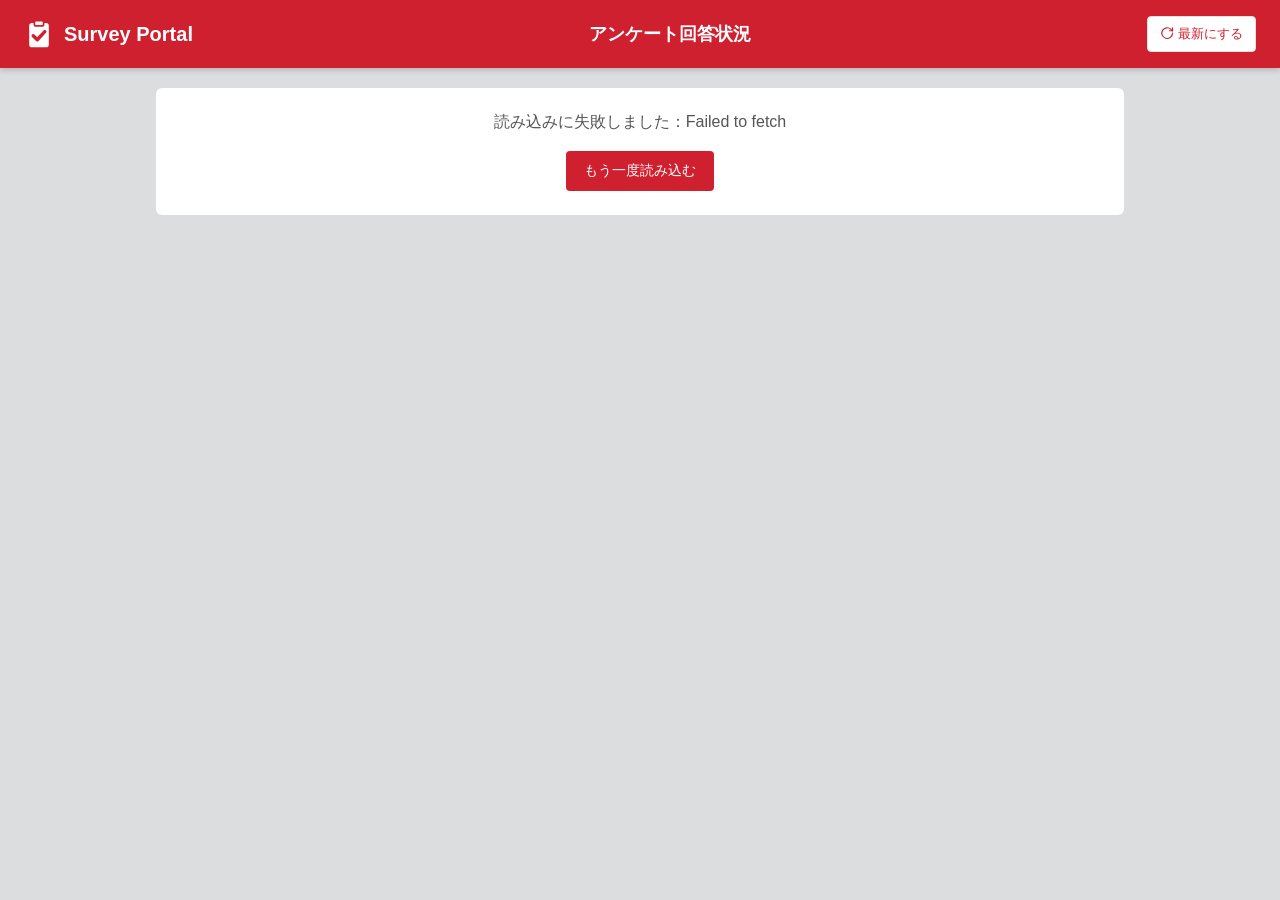
<file: index.html>
<!DOCTYPE html>
<html lang="ja">
<head>
<meta charset="UTF-8">
<meta name="viewport" content="width=device-width, initial-scale=1">
<title>アンケート回答状況</title>
<link rel="icon" type="image/svg+xml" href="assets/favicon.svg">
<link rel="icon" type="image/png" href="assets/favicon.png">
<link rel="apple-touch-icon" href="assets/favicon.png">
<link rel="stylesheet" href="assets/common.css?v=18">
<script src="assets/config.js?v=18"></script>
<script src="assets/common.js?v=18"></script>
<style>
.role{display:inline-block;font-size:11px;color:#7048b6;border:1px solid #7048b6;border-radius:8px;padding:0 6px;margin-right:4px;line-height:1.6}
.secret-note{display:block;font-size:12px;color:#c53030;margin-top:2px}
@media(min-width:601px){.panel.past .li.c .acts{min-width:100px}}
</style>
</head>
<body>
<header>
  <div class="logo"><svg viewBox="11 5 42 52" aria-hidden="true"><rect x="15" y="12" width="34" height="42" rx="5" fill="#fff"/><rect x="24" y="8" width="16" height="9" rx="3" fill="#fff" stroke="#cf2030" stroke-width="3"/><path d="M22 34 l7 7 l13 -14" fill="none" stroke="#cf2030" stroke-width="6" stroke-linecap="round" stroke-linejoin="round"/></svg>Survey Portal</div>
  <div class="center">アンケート回答状況</div>
  <button class="btn gray sm" onclick="load()"><svg class="ic" viewBox="0 0 24 24" fill="none" stroke="currentColor" stroke-width="2" stroke-linecap="round" stroke-linejoin="round" aria-hidden="true"><path d="M21 12a9 9 0 1 1-2.6-6.4L21 8"/><path d="M21 3v5h-5"/></svg>最新にする</button>
</header>
<main id="app"><div class="loading">読み込み中…</div></main>
<div id="layer"></div>

<script>
// ===== 回答する人の画面 =====
// 選んだ名前はこの端末に覚えておき、次からは一覧をすぐに出す
// 前回の一覧と名前の一覧もこの端末に保存しておき、開いた瞬間はそれを出して、裏で最新に差し替える
const ME_KEY = "surveyMe", MEMBERS_KEY = "surveyMembers";
const store = {
  get(k){ try { return JSON.parse(localStorage.getItem(k) || "null"); } catch(e){ return null; } },
  set(k, v){ try { localStorage.setItem(k, JSON.stringify(v)); } catch(e){} },
  del(k){ try { localStorage.removeItem(k); } catch(e){} },
};
const me = () => store.get(ME_KEY);
const listKey = () => "surveyList:" + me().id;
let updating = false;
const ROWS = [["あ","あいうえお"],["か","かきくけこがぎぐげご"],["さ","さしすせそざじずぜぞ"],["た","たちつてとだぢづでど"],
  ["な","なにぬねの"],["は","はひふへほばびぶべぼぱぴぷぺぽ"],["ま","まみむめも"],["や","やゆよ"],["ら","らりるれろ"],["わ","わをん"]];
let DATA = [];
let showPast = false;

/** 名前を選ぶ画面 */
async function renderPick(){
  const app = document.getElementById("app");
  const cached = store.get(MEMBERS_KEY);
  if(cached) showPick(cached); else app.innerHTML = `<div class="loading">名前の一覧を読み込み中…</div>`;
  try {
    const ms = await call("apiMembers");
    store.set(MEMBERS_KEY, ms);
    if(document.getElementById("who") && document.getElementById("who").value) return; // 選んでいる途中なら差し替えない
    showPick(ms);
  } catch(e) { if(!cached) app.innerHTML = `<div class="empty">読み込みに失敗しました：${esc(errMsg(e))}<br><br><button class="btn" onclick="renderPick()">もう一度読み込む</button></div>`; }
}
/** 名前を選ぶプルダウンを出す */
function showPick(ms){
  const app = document.getElementById("app");
  let sel = '<select id="who"><option value="">お名前を選んでください</option>';
  ROWS.forEach(([label, chars]) => {
    const g = ms.filter(m => chars.includes((m.kana || "")[0]));
    if(g.length) sel += `<optgroup label="${label}行">` + g.map(m => `<option value="${m.id}">${esc(m.name)}</option>`).join("") + "</optgroup>";
  });
  const rest = ms.filter(m => !ROWS.some(([, chars]) => chars.includes((m.kana || "")[0])));
  if(rest.length) sel += `<optgroup label="その他">` + rest.map(m => `<option value="${m.id}">${esc(m.name)}</option>`).join("") + "</optgroup>";
  sel += "</select>";
  app.innerHTML = `<div class="hello">ようこそ<small>はじめに、お名前を選んでください。次回からは自動で表示されます。</small></div>
    <div class="panel">${sel}<button class="btn" onclick="pickMe()">決定</button></div>`;
  window._members = ms;
}
function pickMe(){
  const id = document.getElementById("who").value;
  if(!id){ toast("お名前を選んでください"); return; }
  const m = window._members.find(x => x.id === id);
  store.set(ME_KEY, { id: m.id, name: m.name });
  DATA = [];
  load();
}
function changeMe(){ store.del(ME_KEY); DATA = []; renderPick(); }

/** 一覧を読み込む */
async function load(){
  if(!me()) return renderPick();
  const app = document.getElementById("app");
  if(!DATA.length){ const c = store.get(listKey()); if(c) DATA = c; }
  updating = true;
  if(DATA.length) render(); else app.innerHTML = `<div class="loading">読み込み中…</div>`;
  try {
    DATA = await call("apiMySurveys", me().id);
    store.set(listKey(), DATA);
    updating = false; render();
  } catch(e) {
    updating = false;
    if(DATA.length){ render(); toast("最新の情報を読み込めませんでした。少し待ってから「最新にする」を押してください"); }
    else app.innerHTML = `<div class="empty">読み込みに失敗しました：${esc(errMsg(e))}<br><br><button class="btn" onclick="load()">もう一度読み込む</button></div>`;
  }
}

const byDl = (a, b) => String(a.deadline).localeCompare(String(b.deadline));
/** 回答した日時が新しい順 */
const byAnsweredDesc = (a, b) => String(b.answeredAt).localeCompare(String(a.answeredAt));
/** 役職のタグ（どの役職からのアンケートか） */
const roleTag = s => s.roleName ? `<span class="role">${esc(s.roleName)}</span>` : "";
/** タイトルの下に出す補足（役職のタグ、班ごとなら「A01班として」など） */
function sub(s){
  let text = "";
  const missed = s.status === "締め切り" && s.state === "未回答";
  if(s.unit === "班ごと" && missed){
    text = `${esc(s.han)}班として回答するアンケートでした`;
  } else if(s.unit === "班ごと"){
    text = s.state === "回答済み" ? `${esc(s.han)}班として回答済み（${esc(s.answeredBy)}さんが回答）`
      : `${esc(s.han)}班として回答します（班の誰か1人が答えればOK）`;
  }
  const lock = s.secret && !missed ? `<span class="secret-note">${ic("lock")}回答は管理者だけが見られます</span>` : "";
  return (s.roleName || text || lock) ? `<small>${roleTag(s)}${text}${lock}</small>` : "";
}
function render(){
  const list = DATA.filter(s => s.state !== "対象外（退会）");
  const todo = list.filter(s => s.status === "受付中" && s.state === "未回答").sort(byDl);
  const doneOpen = list.filter(s => s.status === "受付中" && s.state === "回答済み").sort(byAnsweredDesc);
  const past = list.filter(s => s.status === "締め切り" && (s.state === "回答済み" || s.state === "未回答"));
  const pastMiss = past.filter(s => s.state === "未回答").length;
  const first = me().name.split(/[\s　]/)[0];
  const row = (s, open) => `<div class="li r3">
      <div class="t">${esc(s.title)}${sub(s)}</div>
      <div class="dl">締め切り ${fmtDl(s.deadline)}${open ? leftHtml(s.deadline) : ""}</div>
      <div class="at">回答 ${fmt(s.answeredAt)}${s.edited ? '<span class="edited">修正済み</span>' : ""}</div>
      <div class="acts">${s.secret
        ? (open && s.formUrl ? `<button class="mini" onclick="redoMine('${s.id}')">答え直す</button>` : "")
        : `<button class="mini gray" onclick="viewMine('${s.id}')">回答を見る</button>${open && s.editUrl ? `<button class="mini" onclick="editMine('${s.id}')">修正する</button>` : ""}`}</div></div>`;

  let h = `<div class="hello">こんにちは ${esc(first)}さん
    <small>あなたではない場合は <a href="#" onclick="changeMe();return false;">名前を選び直す</a>${updating ? '　<span class="muted">最新の情報を確認中…</span>' : ""}</small></div>
    <div class="panel"><h2>${ic("pencil")}まだ答えていないアンケート（${todo.length}件）</h2>`;
  h += todo.length ? `<p class="sec-note">締め切りが近い順に並んでいます</p><div class="list">` + todo.map(s => `<div class="li r1">
      <div class="t">${esc(s.title)}${sub(s)}</div>
      <div class="dl">締め切り ${fmtDl(s.deadline)}${leftHtml(s.deadline)}</div>
      <div class="acts"><button class="mini" onclick="answer('${s.id}')">回答する</button></div></div>`).join("") + `</div>`
    : `<div class="empty">すべて回答済みです。ありがとうございます！</div>`;
  h += `</div>`;
  if(doneOpen.length) h += `<div class="panel done"><h2>${ic("check")}回答済み・締め切り前（${doneOpen.length}件）</h2>
      <p class="sec-note">新しく回答した順に並んでいます。締め切りまでは回答を修正・答え直しできます</p><div class="list">${doneOpen.map(s => row(s, true)).join("")}</div></div>`;
  if(past.length) h += `<div class="panel past"><details ${showPast ? "open" : ""} ontoggle="showPast=this.open"><summary><span>${ic("lock")}締め切り済み（${past.length}件${pastMiss ? `・<span class="past-miss">うち未回答 ${pastMiss}件</span>` : ""}）</span></summary>
      <div class="in">${toolHtml()}<div id="pastList">${pastListHtml()}</div></div></details></div>`;
  h += `<p class="muted" style="text-align:center">回答を送ったあと、この画面に戻ると「回答済み」に変わります（反映まで1分ほどかかることがあります）</p>`;
  document.getElementById("app").innerHTML = h;
}
const find = id => DATA.find(s => s.id === id);

// ----- 締め切り済みの一覧（検索・絞り込み・並び替えは、作る人の画面の締め切り済みと同じ形） -----
const P0 = () => ({ kw: "", st: "", sort: "deadline", dir: "desc" });
let P = P0(), showFilt = false;
const PAST_SORT = { deadline: "締め切り", title: "アンケート名", state: "未回答を先に" };
function pastRows(){
  let rows = DATA.filter(s => s.status === "締め切り" && (s.state === "回答済み" || s.state === "未回答"));
  const kw = P.kw.trim();
  if(kw) rows = rows.filter(s => s.title.includes(kw));
  if(P.st) rows = rows.filter(s => s.state === P.st);
  const ja = (a, b) => a.title.localeCompare(b.title, "ja", { numeric: true });
  const by = {
    deadline: (a, b) => String(a.deadline).localeCompare(String(b.deadline)) || ja(a, b),
    title: ja,
    state: (a, b) => (a.state === "未回答" ? 0 : 1) - (b.state === "未回答" ? 0 : 1) || String(b.deadline).localeCompare(String(a.deadline)),
  };
  rows.sort(by[P.sort] || by.deadline);
  if(P.dir === "desc" && P.sort !== "state") rows.reverse();
  return rows;
}
/** 締め切り済みの1行。左に「回答済み／未回答」のタグ、未回答の行は赤く目立たせる */
function pastRowHtml(s){
  const miss = s.state === "未回答";
  return `<div class="li c${miss ? " miss" : ""}">
      <div class="tg">${miss ? '<span class="tag miss">未回答</span>' : '<span class="tag done">回答済み</span>'}</div>
      <div class="t">${esc(s.title)}${sub(s)}</div>
      <div class="prog pr">${miss ? "締め切りまでに回答がありませんでした" : `回答 ${fmt(s.answeredAt)}${s.edited ? '<span class="edited">修正済み</span>' : ""}`}</div>
      <div class="dl">締め切り ${fmtDl(s.deadline)}</div>
      <div class="acts">${!miss && !s.secret ? `<button class="mini gray" onclick="viewMine('${s.id}')">回答を見る</button>` : ""}</div></div>`;
}
const monthOfDl = s => { const m = String(s.deadline).match(/^(\d{4})-(\d{2})/); return m ? `${m[1]}年${Number(m[2])}月締め切り` : "締め切り日なし"; };
function pastListHtml(){
  const rows = pastRows(), all = DATA.filter(s => s.status === "締め切り" && (s.state === "回答済み" || s.state === "未回答")).length;
  let h = `<p class="hit">該当 <b>${rows.length}</b> / ${all}件</p>`;
  if(!rows.length) return h + `<div class="empty">条件に合うアンケートはありません</div>`;
  if(P.sort === "deadline"){
    const groups = [];
    rows.forEach(s => { const m = monthOfDl(s); const g = groups[groups.length - 1]; if(g && g.m === m) g.rows.push(s); else groups.push({ m: m, rows: [s] }); });
    return h + groups.map(g => `<div class="month">${esc(g.m)}<small>${g.rows.length}件</small></div><div class="list">${g.rows.map(pastRowHtml).join("")}</div>`).join("");
  }
  return h + `<div class="list">${rows.map(pastRowHtml).join("")}</div>`;
}
function toolHtml(){
  return `<div class="tool">
      <div class="search">${ic("search")}<input placeholder="アンケート名で検索" value="${esc(P.kw)}" oninput="P.kw=this.value;updatePast()"></div>
      <button id="filtBtn" class="btn gray sm filtbtn${showFilt ? " on" : ""}" onclick="showFilt=!showFilt;updatePast()">${filtBtnLabel()}</button>
    </div><div id="filtBox">${filtBoxHtml()}</div>`;
}
function filtCount(){ const d = P0(); return (P.st ? 1 : 0) + (P.sort !== d.sort || P.dir !== d.dir ? 1 : 0); }
function filtBtnLabel(){ const n = filtCount(); return `${ic("sliders")}絞り込み<span class="wide">・並び替え</span>${n ? `<span class="fc">${n}</span>` : ""}${showFilt ? ic("up") : ic("down")}`; }
function filtBoxHtml(){
  if(!showFilt) return "";
  const o = (v, t, cur) => `<option value="${v}" ${cur === v ? "selected" : ""}>${t}</option>`;
  return `<div class="filtbox">
    <label>回答状況<select onchange="P.st=this.value;updatePast()">${o("", "すべて", P.st)}${o("未回答", "未回答だけ", P.st)}${o("回答済み", "回答済みだけ", P.st)}</select></label>
    <label>並び順<select onchange="P.sort=this.value;updatePast()">${Object.keys(PAST_SORT).map(k => o(k, PAST_SORT[k], P.sort)).join("")}</select></label>
    ${P.sort !== "state" ? `<button class="btn gray sm" onclick="P.dir=P.dir==='asc'?'desc':'asc';updatePast()">${P.dir === "asc" ? ic("arrowUp") + "昇順" : ic("arrowDown") + "降順"}</button>` : ""}
    ${filtCount() || P.kw ? `<a href="#" class="clr" onclick="P=P0();render();return false;">× 条件をクリア</a>` : ""}
  </div>`;
}
/** 締め切り済みの一覧とボタンだけを書き直す（検索欄は書き直さないので、入力中でも途切れない） */
function updatePast(){
  const btn = document.getElementById("filtBtn"), box = document.getElementById("filtBox"), list = document.getElementById("pastList");
  if(btn){ btn.innerHTML = filtBtnLabel(); btn.classList.toggle("on", showFilt); }
  if(box) box.innerHTML = filtBoxHtml();
  if(list) list.innerHTML = pastListHtml();
}

// ----- フォームを別ウィンドウで開く -----
// フォームは横に小さい別ウィンドウで開く。閉じるか「回答を終えて戻る」を押すと、この画面に戻って一覧を最新にする。
// スマホなどでウィンドウを止められたときは、別タブで開く（戻ってきたら自動で最新になる）。
let formWin = null, formTimer = null;
function openFormWin(url, title, mode){
  const w = Math.min(760, Math.round(screen.availWidth * 0.6)), h = Math.round(screen.availHeight * 0.9);
  const left = screen.availWidth - w, top = 0;
  formWin = window.open(url, "surveyAnswer", `popup=yes,width=${w},height=${h},left=${left},top=${top}`);
  if(!formWin){ window.open(url, "_blank"); return; }
  formWin.focus();
  modal(`<h3 style="margin-top:0">${ic("pencil")}${mode === "edit" ? "回答を修正中" : "回答中"}</h3>
    <p><b>${esc(title)}</b></p>
    <p>開いたウィンドウでフォームに答えて、<b>「送信」を押してください</b>。送信したら、ウィンドウを閉じるか、下のボタンを押すとこの画面に戻ります。</p>
    <button class="btn gray" onclick="formWin && formWin.focus()">フォームを前に出す</button>
    <button class="btn" onclick="finishForm()">回答を終えて戻る</button>`);
  clearInterval(formTimer);
  formTimer = setInterval(() => { if(!formWin || formWin.closed) finishForm(); }, 800);
}
function finishForm(){
  clearInterval(formTimer); formTimer = null;
  try { if(formWin && !formWin.closed) formWin.close(); } catch(e){}
  formWin = null;
  modal(`<h3 style="margin-top:0">${ic("check")}おつかれさまでした</h3>
    <p>送信した回答は、1分ほどで「回答済み」に変わります。</p>
    <button class="btn" onclick="closeModal()">一覧に戻る</button>`);
  load();
  setTimeout(load, 60000);  // 反映に時間がかかったときのために、1分後にもう一度最新にする
}

/** 名前が入った状態でフォームを開く */
function answer(id){
  const s = find(id);
  openFormWin(s.formUrl, s.title, "answer");
}
/** 修正用のリンクを開く（班ごとのときは名前を変えてもらう案内を出す） */
function editMine(id){
  const s = find(id);
  if(s.unit === "班ごと"){
    modal(`<h3 style="margin-top:0">${esc(s.title)}</h3>
      <p>班の回答を修正します。開いたフォームの<b>「お名前」をご自身のお名前に変えてから</b>送信してください。誰が修正したかを記録するためです。</p>
      <button class="btn" onclick="openFormWin(find('${s.id}').editUrl, find('${s.id}').title, 'edit')">修正画面を開く</button>
      <button class="btn gray" onclick="closeModal()">キャンセル</button>`);
  } else openFormWin(s.editUrl, s.title, "edit");
}
/** 回答を非公開にしているアンケートを、空のフォームから答え直す（いちばん新しい送信が答えになる） */
function redoMine(id){
  const s = find(id);
  modal(`<h3 style="margin-top:0">${esc(s.title)}</h3>
    <p>このアンケートの回答は管理者だけが見られるため、前の答えを開いて直すことはできません。</p>
    <p><b>最初からもう一度答えて送信してください。</b>新しく送った答えが、${s.unit === "班ごと" ? esc(s.han) + "班の" : "あなたの"}回答になります。</p>
    <button class="btn" onclick="openFormWin(find('${s.id}').formUrl, find('${s.id}').title, 'answer')">答え直す</button>
    <button class="btn gray" onclick="closeModal()">キャンセル</button>`);
}
/** 自分（自分の班）の回答を見る */
async function viewMine(id){
  const s = find(id);
  modal(`<h3 style="margin-top:0">${esc(s.title)}</h3><div class="loading">読み込み中…</div>`);
  try {
    const qa = await call("apiMyAnswer", s.id, s.responseId);
    modal(`<h3 style="margin-top:0">${esc(s.title)}</h3>
      <p class="muted">${roleTag(s)}${s.unit === "班ごと" ? esc(s.han) + "班の回答" : "あなたの回答"}（${fmt(s.answeredAt)}${s.edited ? "・修正済み" : ""}）</p>
      ${qa.length ? qa.map(x => `<div class="q"><div class="ql">${esc(x.q)}</div><div class="ans">${esc(x.a)}</div></div>`).join("") : '<p class="muted">お名前以外の質問はありません</p>'}
      ${s.status === "受付中" && s.editUrl ? `<button class="btn" onclick="editMine('${s.id}')">修正する</button> ` : `<p class="muted">締め切り済みのため修正できません。</p>`}
      <button class="btn gray" onclick="closeModal()">閉じる</button>`);
  } catch(e) { modal(`<p>読み込みに失敗しました：${esc(errMsg(e))}</p><button class="btn gray" onclick="closeModal()">閉じる</button>`); }
}
// 別タブで答えて戻ってきたときも、自動で最新にする
document.addEventListener("visibilitychange", () => { if(document.visibilityState === "visible" && me() && !formWin) load(); });
load();
</script>
</body>
</html>
</file>
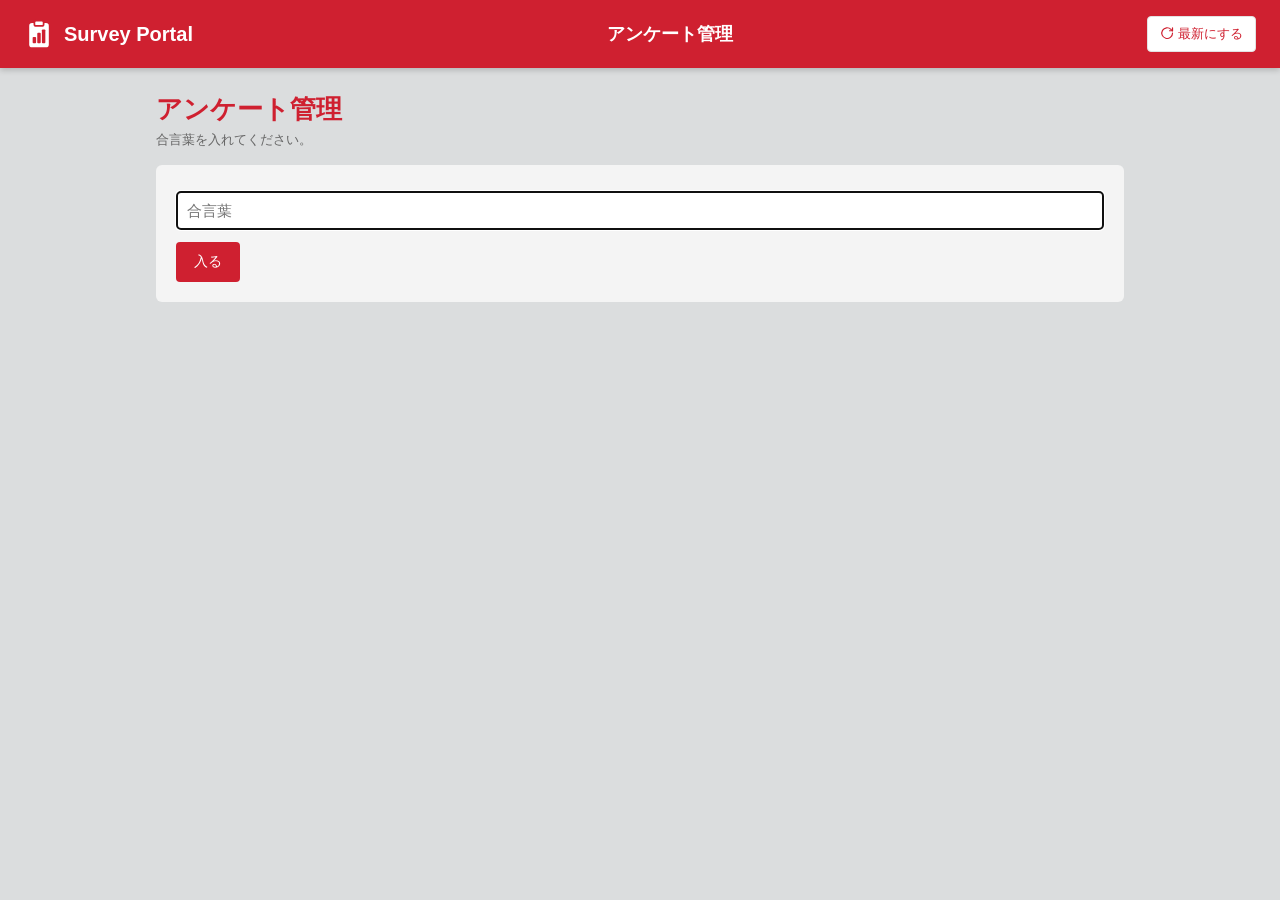
<file: admin.html>
<!DOCTYPE html>
<html lang="ja">
<head>
<meta charset="UTF-8">
<meta name="viewport" content="width=device-width, initial-scale=1">
<title>アンケート管理</title>
<link rel="icon" type="image/svg+xml" href="assets/favicon-admin.svg">
<link rel="icon" type="image/png" href="assets/favicon-admin.png">
<link rel="apple-touch-icon" href="assets/favicon-admin.png">
<link rel="stylesheet" href="assets/common.css?v=18">
<script src="assets/config.js?v=18"></script>
<script src="assets/common.js?v=18"></script>
<style>
.tabs{display:flex;gap:6px;flex-wrap:wrap;margin:0 0 16px;align-items:center}
.tabs button{background:#fff;border:1px solid var(--line);color:#555;border-radius:18px;padding:8px 16px;font-size:14px;cursor:pointer;font-family:inherit}
.tabs button.on{background:var(--red);border-color:var(--red);color:#fff;font-weight:bold}
.tabs button small{margin-left:4px;opacity:.8}
.kibar{display:flex;align-items:center;gap:8px;margin:0 0 12px}
.kibar select{width:auto;margin:0;padding:8px 10px}
.kibar .now{font-size:12px;color:#777}
.kibar{flex-wrap:wrap}
.kibar .rolelb{margin:0 0 0 16px}
.kibar .rolesel{max-width:100%}
.pubclr{font-size:12px;margin-left:8px}
.kibar .setbtn{margin-left:auto;white-space:nowrap}
.setmenu{width:340px;max-width:calc(100vw - 16px)}
.actmenu.setmenu button{display:flex;flex-wrap:wrap;align-items:center;line-height:1.4}
.actmenu.setmenu button small{display:block;flex-basis:100%;font-size:11px;color:#888;margin:2px 0 0 1.45em}
@media(max-width:600px){.kibar .setbtn{margin-left:0}}
.rm-list{display:flex;flex-direction:column;gap:6px;margin:10px 0 16px;max-height:55vh;overflow:auto}
.rm-row{display:grid;grid-template-columns:auto 1fr auto;align-items:center;gap:10px;background:#fff;border:1px solid #e3e3e3;border-radius:8px;padding:8px 10px}
.rm-row.off{background:#f6f6f6}
.rm-row.off .rm-name{color:#999}
.rm-move{display:flex;gap:4px}
.rm-move .mini{padding:4px 6px}
.rm-move .mini .ic{margin:0}
.rm-acts{display:flex;gap:6px;flex-wrap:wrap;justify-content:flex-end}
.rm-off{display:inline-block;font-size:11px;color:#fff;background:#999;border-radius:8px;padding:0 6px;margin-left:8px}
@media(max-width:600px){.rm-row{grid-template-columns:auto 1fr}.rm-acts{grid-column:1/-1;justify-content:flex-start}}
@media(max-width:600px){.kibar .rolelb{margin-left:0}}
#createBtn:disabled{background:#bbb;border-color:#bbb;color:#fff;cursor:not-allowed;opacity:1}
.req{font-size:11px;color:var(--red);margin-left:2px}
.need{color:var(--red);font-size:13px;margin:0 0 8px}
.blank{background:#fff9db !important}
.done-url{word-break:break-all;background:#f6f6f6;border-radius:8px;padding:10px;font-size:13px;margin:8px 0 14px}
.role{display:inline-block;font-size:11px;color:#7048b6;border:1px solid #7048b6;border-radius:8px;padding:0 6px;margin-right:4px}
.ki{display:inline-block;font-size:11px;color:#2f855a;border:1px solid #2f855a;border-radius:8px;padding:0 6px;margin-right:4px}
.actmenu{position:fixed;z-index:50;background:#fff;border:1px solid var(--line);border-radius:10px;box-shadow:0 6px 20px rgba(0,0,0,.15);padding:6px 0;min-width:200px}
.actmenu button{display:block;width:100%;text-align:left;background:none;border:0;padding:9px 16px;font-size:14px;font-family:inherit;color:#333;cursor:pointer}
.actmenu button:hover{background:#f4f4f4}
.actmenu button.danger{color:var(--red)}
.actmenu hr{border:0;border-top:1px solid var(--line);margin:4px 0}
.chk{display:flex;align-items:center;gap:8px;font-size:14px;color:#333;margin:6px 0 12px;cursor:pointer}
.chk input{width:auto;margin:0}
.guest{display:inline-block;font-size:11px;color:#b7791f;border:1px solid #b7791f;border-radius:8px;padding:0 6px;margin-right:4px}
.meta{display:inline-block;margin:0 10px 0 2px}
.secret{display:inline-block;font-size:11px;color:#c53030;border:1px solid #c53030;border-radius:8px;padding:0 6px;margin-right:4px}
.unit{display:inline-block;font-size:11px;color:#4a5568;border:1px solid #4a5568;border-radius:8px;padding:0 6px;margin-right:4px}
.csv-box{width:100%;height:160px;font-size:12px;font-family:monospace;white-space:pre;margin:8px 0 12px}
.tile .lb{font-size:16px;font-weight:bold;color:#222;padding-bottom:8px;margin-bottom:6px;border-bottom:1px solid var(--line)}
#remindBox{width:100%;min-height:200px;line-height:1.6;font-size:14px;box-sizing:border-box;font-family:inherit}
</style>
</head>
<body>
<header>
  <div class="logo"><svg viewBox="11 5 42 52" aria-hidden="true"><rect x="15" y="12" width="34" height="42" rx="5" fill="#fff"/><rect x="24" y="8" width="16" height="9" rx="3" fill="#fff" stroke="#cf2030" stroke-width="3"/><rect x="21" y="36" width="6" height="11" rx="1.5" fill="#cf2030"/><rect x="29" y="29" width="6" height="18" rx="1.5" fill="#cf2030"/><rect x="37" y="23" width="6" height="24" rx="1.5" fill="#cf2030"/></svg>Survey Portal</div>
  <div class="center">アンケート管理</div>
  <button class="btn gray sm" onclick="view=null;load()"><svg class="ic" viewBox="0 0 24 24" fill="none" stroke="currentColor" stroke-width="2" stroke-linecap="round" stroke-linejoin="round" aria-hidden="true"><path d="M21 12a9 9 0 1 1-2.6-6.4L21 8"/><path d="M21 3v5h-5"/></svg>最新にする</button>
</header>
<main id="app"><div class="loading">読み込み中…</div></main>
<div id="layer"></div>

<script>
// ===== 作る人の画面 =====
const PASS_KEY = "surveyPass", AUTHOR_KEY = "surveyAuthor", LIST_KEY = "surveyAdminList", ROLES_KEY = "surveyRoles", TAB_KEY = "surveyRoleTab", REMIND_KEY = "surveyRemind";
const store = {
  get(k){ try { return JSON.parse(localStorage.getItem(k) || "null"); } catch(e){ return null; } },
  set(k, v){ try { localStorage.setItem(k, JSON.stringify(v)); } catch(e){} },
};
const REMIND_DEFAULT = "【リマインド】「{タイトル}」が未回答です（締め切り：{締め切り}）。\n{名前}\nお手すきの際にご回答をお願いします！";
let REMIND = store.get(REMIND_KEY) || REMIND_DEFAULT;

// ----- 期（4月1日と10月1日で1つ上がる。2026年10月1日〜が29期） -----
function kiOfDate(v){
  let d = v ? new Date(/^\d{4}-\d{2}-\d{2}$/.test(String(v)) ? v + "T00:00:00" : v) : new Date();
  if(isNaN(d)) d = new Date();
  const y = d.getFullYear(), m = d.getMonth() + 1;
  const idx = m >= 10 ? y * 2 + 1 : m >= 4 ? y * 2 : (y - 1) * 2 + 1;
  return 29 + idx - (2026 * 2 + 1);
}
const CUR_KI = kiOfDate(null);
let kiView = CUR_KI;
const kiOf = s => Number(s.ki) || kiOfDate(s.createdAt || s.deadline);

let updating = false;
const pass = () => sessionStorage.getItem(PASS_KEY) || "";
let DATA = [];
let ROLES = store.get(ROLES_KEY) || [];
let tab = store.get(TAB_KEY) || "all";
let view = null;
let showClosed = false;
const CREATE_KEY = "surveyCreateOpen";
let showCreate = store.get(CREATE_KEY) === true; // 「新しいアンケートを作る」を開いているか（最初は閉じておく）
// 一覧ごとの検索・絞り込み・並び替え（受付中・公開待ち＝open、締め切り済み＝closed）
const L0 = () => ({ open: { kw: "", rt: "", dl: "", sort: "deadline", dir: "asc" }, closed: { kw: "", rt: "", dl: "", sort: "created", dir: "desc" } });
let L = L0();
const SORT_LABEL = { created: "作成日", deadline: "締め切り", title: "アンケート名", rate: "回答状況" };
const rate = s => s.total ? Math.round(s.answered / s.total * 100) : 0;
const isClosed = s => s.status === "締め切り";
const roleName = id => (ROLES.find(r => r.id === id) || {}).name || "";
const activeRoles = () => ROLES.filter(r => r.active);
const createdOf = s => String(s.createdAt || s.deadline || "");
function monthOf(s){
  const v = createdOf(s);
  if(!v) return "日付なし";
  const d = /^\d{4}-\d{2}-\d{2}$/.test(v) ? new Date(v + "T00:00:00") : new Date(v);
  return isNaN(d) ? "日付なし" : `${d.getFullYear()}年${d.getMonth() + 1}月`;
}
const inTab = s => tab === "all" ? true : tab === "none" ? !s.roleId || !roleName(s.roleId) : s.roleId === tab;
const inKi = s => kiView === "all" || kiOf(s) === Number(kiView);
const shown = () => DATA.filter(s => inTab(s) && inKi(s));

// ----- 入口（合言葉） -----
function renderLogin(msg){
  document.getElementById("app").innerHTML = `<div class="hello">アンケート管理<small>合言葉を入れてください。</small></div>
    <div class="panel"><input id="pw" type="password" placeholder="合言葉" onkeydown="if(event.key==='Enter')login()">
    ${msg ? `<p style="color:var(--red)">${esc(msg)}</p>` : ""}<button class="btn" onclick="login()">入る</button></div>`;
  document.getElementById("pw").focus();
}
async function login(){
  const pw = document.getElementById("pw").value;
  if(!pw){ toast("合言葉を入れてください"); return; }
  const r = await call("apiLogin", pw).catch(() => ({ ok: false }));
  if(!r.ok) return renderLogin("合言葉が違います");
  sessionStorage.setItem(PASS_KEY, pw);
  load();
}
async function api(fn){
  const args = Array.prototype.slice.call(arguments, 1);
  try { return await call.apply(null, [fn, pass()].concat(args)); }
  catch(e){ if(/合言葉/.test(errMsg(e))){ sessionStorage.removeItem(PASS_KEY); renderLogin("合言葉を入れ直してください"); } throw e; }
}

// ----- 一覧 -----
async function load(){
  if(!pass()) return renderLogin();
  if(!DATA.length){ const c = store.get(LIST_KEY); if(c) DATA = c; }
  updating = true;
  if(DATA.length){ if(!view) render(); } else document.getElementById("app").innerHTML = `<div class="loading">読み込み中…</div>`;
  api("apiRemindTemplate").then(t => { if(t){ REMIND = t; store.set(REMIND_KEY, t); } }).catch(() => {});
  try {
    const res = await Promise.all([api("apiAdminList"), api("apiRoles")]);
    DATA = res[0]; ROLES = res[1];
    store.set(LIST_KEY, DATA); store.set(ROLES_KEY, ROLES);
    if(tab !== "all" && tab !== "none" && !ROLES.some(r => r.id === tab)) setTab("all", true);
    updating = false;
    if(!view) render();
  } catch(e){
    updating = false;
    if(!pass()) return;
    if(DATA.length){ if(!view) render(); toast("最新の一覧を読み込めませんでした。少し待ってから「最新にする」を押してください"); }
    else document.getElementById("app").innerHTML = `<div class="empty">読み込みに失敗しました：${esc(errMsg(e))}<br><br><button class="btn" onclick="load()">もう一度読み込む</button></div>`;
  }
}
function setTab(t, silent){
  tab = t; store.set(TAB_KEY, t);
  const el = document.getElementById("role");
  if(el) el.value = (t !== "all" && t !== "none") ? t : "";
  if(!silent) render();
}
function setKiView(v){ kiView = v === "all" ? "all" : Number(v); render(); }
async function reloadMaster(){
  modal(`<div class="loading">Notionからメンバー・班・役職を読み直しています…</div>`);
  try {
    const r = await api("apiReloadMaster");
    closeModal();
    toast(`読み直しました（在籍中 ${r.members}名・班 ${r.hans}件・役職 ${r.roles}件）`);
    load();
  } catch(e){ modal(`<p>読み直しに失敗しました：${esc(errMsg(e))}</p><button class="btn gray" onclick="closeModal()">閉じる</button>`); }
}
function keepInputs(){
  const v = {};
  ["ttl", "dl", "pub", "unit", "author", "role", "kiSel"].forEach(k => { const el = document.getElementById(k); if(el) v[k] = el.value; });
  return v;
}
function restoreInputs(v){
  Object.keys(v).forEach(k => { const el = document.getElementById(k); if(el && v[k] !== undefined && v[k] !== "") el.value = v[k]; });
}
function render(){
  if(view) return renderDetail(view);
  const kept = keepInputs();
  renderList();
  restoreInputs(kept);
  checkReady();
}
function missingItems(){
  const v = k => (document.getElementById(k) || {}).value || "";
  const miss = [];
  if(!v("ttl").trim()) miss.push("タイトル");
  if(!v("dl")) miss.push("締め切り");
  if(!v("unit")) miss.push("回答の単位");
  if(ROLES.length && !v("role")) miss.push("役職");
  if(!v("author").trim()) miss.push("作成者");
  return miss;
}
function checkReady(){
  const btn = document.getElementById("createBtn"), msg = document.getElementById("needMsg");
  if(!btn) return;
  const miss = missingItems();
  const names = { ttl: "タイトル", dl: "締め切り", unit: "回答の単位", role: "役職", author: "作成者" };
  Object.keys(names).forEach(k => { const el = document.getElementById(k); if(el) el.classList.toggle("blank", miss.includes(names[k])); });
  const pub = document.getElementById("pub");
  if(pub) pub.classList.toggle("blank", !pub.value); // 公開日時は任意だが、空のときはほかの欄と同じく薄い黄色にする
  btn.disabled = miss.length > 0;
  if(msg){ msg.style.display = miss.length ? "" : "none"; msg.textContent = "必要事項をすべて入力してください（未入力：" + miss.join("・") + "）"; }
}
/** 公開日時の欄を開いたとき、空なら今の日時を入れておく（そこから選び直せる） */
function fillPubNow(){
  const el = document.getElementById("pub");
  if(!el || el.value) return;
  const d = new Date(), p = n => String(n).padStart(2, "0");
  el.value = `${d.getFullYear()}-${p(d.getMonth() + 1)}-${p(d.getDate())}T${p(d.getHours())}:${p(d.getMinutes())}`;
  checkReady();
}
/** 公開日時を空に戻す（空ならすぐ公開） */
function clearPub(){
  const el = document.getElementById("pub");
  if(el){ el.value = ""; checkReady(); }
}
function roleSelect(id, selected, onchg, allowAdd){
  return `<select id="${id}" data-prev="${esc(selected || "")}"${onchg ? ` onchange="${onchg}"` : ""}><option value="">（役職を選ばない）</option>` +
    activeRoles().map(r => `<option value="${r.id}" ${r.id === selected ? "selected" : ""}>${esc(r.name)}</option>`).join("") +
    (allowAdd ? `<option value="__new">＋ 新しい役職を追加…</option>` : "") + `</select>`;
}
/** 作成欄の役職を選んだとき。「＋ 新しい役職を追加…」なら、元の選択に戻して追加の画面を開く */
function onRoleChange(el){
  if(el.value === "__new"){ el.value = el.dataset.prev || ""; addRoleModal(el.id); return; }
  el.dataset.prev = el.value;
  checkReady();
}

// ----- 役職の追加・管理（消さずに「使わない」にして休ませる） -----
/** 役職を追加する画面。from は追加したあとに選ぶプルダウンのID（"role"）か、管理画面から開いたときは "manage" */
function addRoleModal(from){
  const by = ((document.getElementById("author") || {}).value || localStorage.getItem(AUTHOR_KEY) || "").trim();
  modal(`<h3 style="margin-top:0">${ic("plus")}新しい役職を追加</h3>
    <label>役職名 <span class="req">必須</span></label><input id="nrName" placeholder="例：実行委員" maxlength="40">
    <label>登録する人</label><input id="nrBy" placeholder="お名前" value="${esc(by)}">
    <p class="muted">同じ名前の役職がすでにあるときは、追加せずにお知らせします。「使わない」にしている役職と同じ名前なら、その役職を「使う」に戻します。使い終わった役職は、画面の下の「役職の管理」で「使わない」にできます。</p>
    ${activeRoles().length ? `<p class="muted">いまある役職：${activeRoles().map(r => esc(r.name)).join("、")}</p>` : ""}
    <button class="btn" onclick="doAddRole('${from}')">追加する</button> <button class="btn gray" onclick="${from === "manage" ? "roleManager()" : "closeModal()"}">キャンセル</button>`);
  setTimeout(() => { const el = document.getElementById("nrName"); if(el) el.focus(); }, 50);
}
async function doAddRole(from){
  const name = document.getElementById("nrName").value.trim(), by = document.getElementById("nrBy").value.trim();
  if(!name){ toast("役職名を入れてください"); return; }
  modal(`<div class="loading">追加しています…</div>`);
  try {
    const r = await api("apiAddRole", name, by);
    ROLES = r.roles; store.set(ROLES_KEY, ROLES);
    render();
    if(from === "role"){
      const el = document.getElementById("role");
      if(el){ el.value = r.role.id; el.dataset.prev = r.role.id; checkReady(); }
    }
    toast(r.revived ? `「${r.role.name}」を「使う」に戻しました` : `「${r.role.name}」を追加しました`);
    if(from === "manage") roleManager(); else closeModal();
  } catch(e){
    modal(`<p>追加できませんでした：${esc(errMsg(e))}</p><button class="btn gray" onclick="addRoleModal('${from}')">戻る</button>`);
  }
}
/** 役職の管理画面：使う／使わない、名前の変更、並び順 */
function roleManager(){
  const rows = ROLES.map((r, i) => `<div class="rm-row${r.active ? "" : " off"}">
      <div class="rm-move"><button class="mini gray" title="上へ" ${i === 0 ? "disabled" : ""} onclick="moveRole('${r.id}',-1)">${ic("up")}</button><button class="mini gray" title="下へ" ${i === ROLES.length - 1 ? "disabled" : ""} onclick="moveRole('${r.id}',1)">${ic("down")}</button></div>
      <div class="rm-name">${esc(r.name)}${r.active ? "" : '<span class="rm-off">使わない</span>'}</div>
      <div class="rm-acts"><button class="mini gray" onclick="renameRoleModal('${r.id}')">${ic("pencil")}名前を変える</button><button class="mini${r.active ? " gray" : ""}" onclick="setRoleActive('${r.id}', ${!r.active})">${r.active ? "使わないにする" : "使うに戻す"}</button></div>
    </div>`).join("");
  modal(`<h3 style="margin-top:0">${ic("users")}役職の管理</h3>
    <p class="muted">「使わない」にした役職は、作成欄と「表示する役職」に出なくなります。過去のアンケートには役職名が残り、「使うに戻す」でいつでも戻せます。上下の矢印で、プルダウンに並ぶ順番を変えられます。</p>
    <div class="rm-list">${rows || '<div class="empty">役職はまだありません</div>'}</div>
    <button class="btn" onclick="addRoleModal('manage')">${ic("plus")}新しい役職を追加</button> <button class="btn gray" onclick="closeModal()">閉じる</button>`);
}
async function roleAction(fn, args, msg){
  modal(`<div class="loading">保存しています…</div>`);
  try {
    ROLES = await api.apply(null, [fn].concat(args)); store.set(ROLES_KEY, ROLES);
    if(tab !== "all" && tab !== "none" && !activeRoles().some(r => r.id === tab)) setTab("all", true);
    render(); roleManager(); if(msg) toast(msg);
  } catch(e){
    modal(`<p>保存できませんでした：${esc(errMsg(e))}</p><button class="btn gray" onclick="roleManager()">戻る</button>`);
  }
}
function setRoleActive(id, on){
  const r = ROLES.find(x => x.id === id) || {};
  roleAction("apiUpdateRole", [id, { active: on }], on ? `「${r.name}」を使うに戻しました` : `「${r.name}」を使わないにしました`);
}
function moveRole(id, dir){ roleAction("apiMoveRole", [id, dir]); }
function renameRoleModal(id){
  const r = ROLES.find(x => x.id === id) || {};
  modal(`<h3 style="margin-top:0">${ic("pencil")}役職の名前を変える</h3>
    <label>新しい名前</label><input id="rnName" value="${esc(r.name || "")}" maxlength="40">
    <p class="muted">名前を変えると、この役職が付いた過去のアンケートの表示も、新しい名前に変わります。</p>
    <button class="btn" onclick="doRenameRole('${id}')">変更する</button> <button class="btn gray" onclick="roleManager()">戻る</button>`);
}
function doRenameRole(id){
  const name = document.getElementById("rnName").value.trim();
  if(!name){ toast("名前を入れてください"); return; }
  roleAction("apiUpdateRole", [id, { name: name }], `名前を「${name}」に変えました`);
}
function kiSelect(id, selected){
  const sel = Number(selected) || CUR_KI;
  const opts = [CUR_KI - 1, CUR_KI, CUR_KI + 1];
  if(opts.indexOf(sel) < 0) opts.push(sel);
  return `<select id="${id}">` + opts.sort((a, b) => a - b).map(k =>
    `<option value="${k}" ${k === sel ? "selected" : ""}>${k}期${k === CUR_KI ? "（今期）" : k === CUR_KI + 1 ? "（次の期）" : k === CUR_KI - 1 ? "（前の期）" : ""}</option>`).join("") + `</select>`;
}
function kiBarHtml(){
  const kis = {};
  DATA.forEach(s => { kis[kiOf(s)] = true; });
  kis[CUR_KI] = true;
  const list = Object.keys(kis).map(Number).sort((a, b) => b - a);
  return `<div class="kibar"><label style="margin:0">表示する期</label>
    <select onchange="setKiView(this.value)">
      ${list.map(k => `<option value="${k}" ${kiView === k ? "selected" : ""}>${k}期${k === CUR_KI ? "（今期）" : ""}</option>`).join("")}
      <option value="all" ${kiView === "all" ? "selected" : ""}>すべての期</option>
    </select><span class="now">今期は${CUR_KI}期です</span>${tabsHtml()}<button class="btn gray sm setbtn" onclick="openSettingsMenu(event)">${ic("gear")}設定${ic("down")}</button></div>`;
}
function tabsHtml(){
  if(!ROLES.length) return "";
  const cnt = f => DATA.filter(s => inKi(s) && !isClosed(s) && f(s)).length;
  // 役職はプルダウンで選ぶ（かっこの中は受付中・公開待ちの件数）
  const o = (t, label, n) => `<option value="${t}" ${tab === t ? "selected" : ""}>${esc(label)}（${n}）</option>`;
  let h = `<label class="rolelb">表示する役職</label><select class="rolesel" onchange="setTab(this.value)">` + o("all", "すべての役職", cnt(() => true));
  activeRoles().forEach(r => { h += o(r.id, r.name, cnt(s => s.roleId === r.id)); });
  const none = cnt(s => !s.roleId || !roleName(s.roleId));
  if(none || tab === "none") h += o("none", "役職が未設定", none);
  return h + `</select>`;
}
function renderList(){
  const list = shown();
  const closedN = list.filter(isClosed).length;
  const cur = DATA.filter(s => inTab(s) && kiOf(s) === CUR_KI);
  const curOpen = DATA.filter(s => inTab(s) && s.status === "受付中");
  const curClosedN = cur.filter(isClosed).length;
  const notAll = curOpen.filter(s => s.total > 0 && s.answered < s.total).length;
  const o = (v, t, c) => `<option value="${v}" ${c === v ? "selected" : ""}>${t}</option>`;
  const tabName = tab === "all" ? "" : tab === "none" ? "役職が未設定の" : roleName(tab) + "の";
  const kiName = kiView === "all" ? "すべての期" : kiView + "期";
  document.getElementById("app").innerHTML = `<div class="hello">アンケート管理<small>対象者は公開した時点で「在籍中」のメンバーに固定されます。${updating ? '　<span class="muted">最新の情報を確認中…</span>' : ""}</small></div>
    ${kiBarHtml()}
    <div class="panel fold"><details ${showCreate ? "open" : ""} ontoggle="showCreate=this.open;store.set(CREATE_KEY,this.open)"><summary>${ic("plus")}新しいアンケートを作る</summary><div class="in">
      <div class="form-grid">
        <div><label>タイトル <span class="req">必須</span></label><input id="ttl" placeholder="例：11月 定例会の満足度アンケート" oninput="checkReady()"></div>
        <div><label>締め切り <span class="req">必須</span></label><input id="dl" type="date" min="${todayStr()}" onchange="checkReady()" oninput="checkReady()"></div>
        <div><label>公開日時（空ならすぐ公開）<a href="#" class="pubclr" onclick="clearPub();return false;">空にする</a></label><input id="pub" type="datetime-local" onfocus="fillPubNow()" onclick="fillPubNow()" onchange="checkReady()" oninput="checkReady()"></div>
      </div>
      <div class="form-grid">
        <div><label>役職（どの役職が出すアンケートか）${ROLES.length ? ' <span class="req">必須</span>' : ""}</label>${roleSelect("role", tab !== "all" && tab !== "none" ? tab : "", "onRoleChange(this)", true)}</div>
        <div><label>回答の単位 <span class="req">必須</span></label><select id="unit" onchange="checkReady()"><option value="">…</option><option value="人ごと">人ごと（1人1回答）</option><option value="班ごと">班ごと（1班1回答）</option></select></div>
      </div>
      <div class="form-grid">
        <div><label>作成者 <span class="req">必須</span></label><input id="author" placeholder="お名前" value="${esc(localStorage.getItem(AUTHOR_KEY) || "")}" oninput="checkReady()"></div>
      </div>
      <div class="form-grid">
        <div><label>リスト外の回答</label><label class="chk"><input type="checkbox" id="guest"> 名簿にない人も回答できるようにする</label></div>
      </div>
      <div class="form-grid">
        <div><label>${ic("lock")}回答の表示</label><label class="chk"><input type="checkbox" id="secret"> 回答を非表示にする（管理者だけ確認可能）</label></div>
      </div>
      <div class="form-grid">
        <div><label>期</label>${kiSelect("kiSel", CUR_KI)}</div>
      </div>
      <p id="needMsg" class="need">必要事項をすべて入力してください</p>
      <button class="btn" id="createBtn" onclick="createSurvey()" disabled>作成する</button>
      <p class="muted">作成すると、名前のプルダウン入りのGoogleフォームができます。完了の画面に出るリンクから、聞きたい質問を足してください。公開日時を入れた場合は、その時刻まで「公開待ち」になります（最大15分遅れます）。期は今期が最初から入っています。次の期のアンケートを先に作るときは切り替えてください。</p></div></details></div>
    <div class="panel"><h2>${tabName}回答状況</h2>
      <div class="dash" style="margin-bottom:0">
        <div class="tile"><div class="lb">${ic("inbox")}受付中のアンケート</div><div class="num">${curOpen.length}<small>件</small></div><div class="sub">今期（${CUR_KI}期）の締め切り済み ${curClosedN}件</div></div>
        <div class="tile"><div class="lb">${ic("clock")}まだ全員が回答していないアンケート</div><div class="num">${notAll}<small>件</small></div><div class="sub">受付中 ${curOpen.length}件のうち</div></div>
      </div>
    </div>
    <div class="panel"><h2>${ic("inbox")}受付中・公開待ちのアンケート（${kiName}・${list.filter(s => !isClosed(s)).length}件）</h2>
${toolHtml("open")}
      <div id="list_open">${listHtml("open")}</div></div>
    <div class="panel past"><details ${showClosed ? "open" : ""} ontoggle="showClosed=this.open"><summary>${ic("lock")}締め切り済みのアンケート（${kiName}・${closedN}件）</summary>
      <div class="in">${toolHtml("closed")}<div id="list_closed">${listHtml("closed")}</div></div></details></div>
`;
}
function listRows(kind){
  let rows = shown().filter(s => kind === "open" ? !isClosed(s) : isClosed(s));
  const f = L[kind], kw = f.kw.trim();
  if(kw) rows = rows.filter(s => s.title.includes(kw));
  if(f.rt) rows = rows.filter(s => { const r = rate(s); return f.rt === "lo" ? r < 50 : f.rt === "mid" ? (r >= 50 && r < 80) : r >= 80; });
  if(kind === "open" && f.dl) rows = rows.filter(s => { const n = daysLeft(s.deadline); return n >= 0 && n <= Number(f.dl); });
  const by = {
    created: (a, b) => createdOf(a).localeCompare(createdOf(b)) || a.title.localeCompare(b.title, "ja", { numeric: true }),
    deadline: (a, b) => String(a.deadline).localeCompare(String(b.deadline)) || a.title.localeCompare(b.title, "ja", { numeric: true }),
    title: (a, b) => a.title.localeCompare(b.title, "ja", { numeric: true }),
    rate: (a, b) => rate(a) - rate(b) || a.answered - b.answered,
  };
  rows.sort(by[L[kind].sort] || by.deadline);
  if(L[kind].dir === "desc") rows.reverse();
  return rows;
}
function tagHtml(s){
  return { "受付中": '<span class="tag open">受付中</span>', "公開待ち": '<span class="tag wait">公開待ち</span>', "生成中": '<span class="tag gen">作成中…</span>',
    "エラー": '<span class="tag err">エラー</span>', "締め切り": '<span class="tag closed">締め切り</span>' }[s.status] || esc(s.status);
}
/** 各行のボタン。よく使うボタンを1つだけ出し、ほかは「その他 ▾」のメニューにまとめる */
function actsHtml(s){
  const b = (cls, fn, label) => `<button class="mini ${cls}" onclick="${fn}('${s.id}')">${label}</button>`;
  const more = `<button class="mini gray" onclick="openActMenu(event,'${s.id}')">その他${ic("down")}</button>`;
  switch(s.status){
    case "公開待ち": return b("", "publishNow", "今すぐ公開") + more;
    case "受付中":   return b("", "openDetail", "回答一覧") + more;
    case "締め切り": return b("", "openDetail", "回答一覧") + more;
    case "エラー":   return `<span class="muted">作成に失敗しました</span>` + b("gray", "removeSurvey", "削除");
    default:         return `<button class="mini" disabled>準備中</button>` + b("gray", "removeSurvey", "削除");
  }
}
/** 「その他」メニューの中身（状態ごと） */
function actMenuItems(s){
  const it = (fn, label, cls) => ({ fn: fn, label: label, cls: cls || "" });
  const items = [];
  if(s.status === "受付中") items.push(it("copyRemind", ic("bell") + "リマインド文"));
  if((s.status === "受付中" || s.status === "公開待ち") && s.formUrl) items.push(it("formLinkModal", ic("link") + "フォームのURLをコピー"));
  if(s.status === "締め切り") items.push(it("reopen", ic("undo") + "受付を再開"));
  items.push(it("editSurvey", ic("pencil") + "編集"));
  items.push(it("toggleSecret", s.secret ? ic("unlock") + "回答を表示に戻す" : ic("lock") + "回答を非表示にする"));
  if(s.status !== "締め切り" && s.editUrl) items.push(it("editQuestions", ic("file") + "質問を編集"));
  items.push(it("duplicate", ic("copy") + "複製"));
  items.push("hr");
  items.push(it("removeSurvey", ic("trash") + "削除", "danger"));
  return items;
}
/** 「その他 ▾」を押したとき、ボタンの下にメニューを開く（もう一度押すと閉じる） */
function openActMenu(ev, id){
  ev.stopPropagation();
  const cur = document.getElementById("actMenu");
  const same = cur && cur.dataset.id === id;
  closeActMenu();
  if(same) return;
  const s = find(id);
  if(!s) return;
  const m = document.createElement("div");
  m.id = "actMenu"; m.className = "actmenu"; m.dataset.id = id;
  m.innerHTML = actMenuItems(s).map(x => x === "hr" ? "<hr>"
    : `<button class="${x.cls}" onclick="closeActMenu();${x.fn}('${id}')">${x.label}</button>`).join("");
  m.addEventListener("click", e => e.stopPropagation());
  document.body.appendChild(m);
  const r = ev.currentTarget.getBoundingClientRect(), w = m.offsetWidth, h = m.offsetHeight;
  let left = Math.min(r.right - w, window.innerWidth - w - 8); if(left < 8) left = 8;
  let top = r.bottom + 4; if(top + h > window.innerHeight - 8) top = Math.max(8, r.top - h - 4);
  m.style.left = left + "px"; m.style.top = top + "px";
}
/** 画面上の「設定」メニュー：役職の管理・Notionから読み直す・回答用URLのコピー・使い方ガイド */
function openSettingsMenu(ev){
  ev.stopPropagation();
  const cur = document.getElementById("actMenu");
  const same = cur && cur.dataset.id === "__settings";
  closeActMenu();
  if(same) return;
  const m = document.createElement("div");
  m.id = "actMenu"; m.className = "actmenu setmenu"; m.dataset.id = "__settings";
  const item = (fn, icon, label, note) => `<button onclick="closeActMenu();${fn}()">${ic(icon)}${label}${note ? `<small>${note}</small>` : ""}</button>`;
  m.innerHTML = item("roleManager", "list", "役職の管理", "追加・名前の変更・使う／使わない・並び順")
    + item("reloadMaster", "refresh", "メンバー・班・役職をNotionから読み直す", "Notionで入会・退会・班替えをしたあとに（ふだんは1日1回、自動）")
    + "<hr>"
    + item("copyAnswerUrl", "link", "回答する人の画面のURLをコピー", "メッセンジャーに流すURL")
    + (typeof GUIDE_URL !== "undefined" && GUIDE_URL ? item("openGuide", "book", "使い方ガイドを開く", "") : "");
  m.addEventListener("click", e => e.stopPropagation());
  document.body.appendChild(m);
  const r = ev.currentTarget.getBoundingClientRect(), w = m.offsetWidth, h = m.offsetHeight;
  let left = Math.min(r.right - w, window.innerWidth - w - 8); if(left < 8) left = 8;
  let top = r.bottom + 4; if(top + h > window.innerHeight - 8) top = Math.max(8, r.top - h - 4);
  m.style.left = left + "px"; m.style.top = top + "px";
}
/** 回答する人の画面（この画面と同じ場所の index）のURL */
const answerUrl = () => new URL("./", location.href).href;
function copyAnswerUrl(){
  const v = answerUrl();
  const show = () => modal(`<h3 style="margin-top:0">${ic("link")}回答する人の画面のURL</h3>
    <p class="muted">メッセンジャーには、このURLを流してください。</p>
    <input id="ansUrl" value="${esc(v)}" readonly onclick="this.select()">
    <button class="btn" onclick="document.getElementById('ansUrl').select();document.execCommand('copy');toast('コピーしました')">コピーする</button> <button class="btn gray" onclick="closeModal()">閉じる</button>`);
  if(navigator.clipboard) navigator.clipboard.writeText(v).then(() => toast("回答する人の画面のURLをコピーしました")).catch(show); else show();
}
function openGuide(){ window.open(GUIDE_URL, "_blank", "noopener"); }
function closeActMenu(){ const m = document.getElementById("actMenu"); if(m) m.remove(); }
document.addEventListener("click", closeActMenu);
document.addEventListener("keydown", e => { if(e.key === "Escape") closeActMenu(); });
window.addEventListener("scroll", closeActMenu, true);
window.addEventListener("resize", closeActMenu);
/** 質問を編集（フォームの編集画面を小さいウィンドウで開く） */
function editQuestions(id){ const s = find(id); if(s && s.editUrl) openFormWin(s.editUrl); }
function rowHtml(s){
  const kiTag = kiView === "all" || kiOf(s) !== CUR_KI ? `<span class="ki">${kiOf(s)}期</span>` : "";
  return `<div class="li c ${isClosed(s) ? "closed" : ""}">
      <div class="tg">${tagHtml(s)}</div>
      <div class="t">${esc(s.title)}<small>${kiTag}${tab === "all" && roleName(s.roleId) ? `<span class="role">${esc(roleName(s.roleId))}</span>` : ""}<span class="unit">${s.unit === "班ごと" ? "班ごと" : "人ごと"}</span>${s.allowGuest ? '<span class="guest">リスト外も受付</span>' : ""}${s.secret ? `<span class="secret">${ic("lock")}回答非表示</span>` : ""}${s.status === "公開待ち" && s.publishAt ? `<span class="meta">公開 ${fmt(s.publishAt)}</span>` : ""}${s.author ? `<span class="meta">作成 ${esc(s.author)}</span>` : ""}</small></div>
      <div class="prog">${s.status === "公開待ち" || s.status === "生成中" ? '<span class="muted">公開前</span>' : `<span class="bar"><span style="width:${rate(s)}%"></span></span><b>${rate(s)}%</b><small>${s.answered} / ${s.total}${s.unit === "班ごと" ? "班" : "名"}${s.guest ? `＋リスト外${s.guest}` : ""}</small>`}</div>
      <div class="dl">${fmtDl(s.deadline)}${s.status === "受付中" ? leftHtml(s.deadline) : ""}</div>
      <div class="acts">${actsHtml(s)}</div></div>`;
}
function listHtml(kind){
  const rows = listRows(kind), st = L[kind], all = shown().filter(s => kind === "open" ? !isClosed(s) : isClosed(s)).length;
  const o = (v, t, cur) => `<option value="${v}" ${cur === v ? "selected" : ""}>${t}</option>`;
  let h = `<p class="hit">該当 <b>${rows.length}</b> / ${all}件</p>`;
  if(!all) return `<div class="empty">${kind === "open" ? "受付中のアンケートはありません" : "締め切り済みのアンケートはまだありません"}</div>`;
  if(!rows.length) return h + `<div class="empty">条件に合うアンケートはありません</div>`;
  if(st.sort === "created"){
    const groups = [];
    rows.forEach(s => { const m = monthOf(s); const g = groups[groups.length - 1]; if(g && g.m === m) g.rows.push(s); else groups.push({ m: m, rows: [s] }); });
    return h + groups.map(g => `<div class="month">${esc(g.m)}<small>${g.rows.length}件</small></div><div class="list">${g.rows.map(rowHtml).join("")}</div>`).join("");
  }
  return h + `<div class="list">` + rows.map(rowHtml).join("") + `</div>`;
}
// ----- 検索・絞り込み・並び替え（一覧ごと。kind は "open" か "closed"） -----
const showFilt = { open: false, closed: false };
/** 検索ボックスと「絞り込み・並び替え」ボタン、開いたときの欄 */
function toolHtml(kind){
  return `<div class="tool">
        <div class="search">${ic("search")}<input placeholder="アンケート名で検索" value="${esc(L[kind].kw)}" oninput="L.${kind}.kw=this.value;updateList();updateTool('${kind}')"></div>
        <button id="filtBtn_${kind}" class="btn gray sm filtbtn${showFilt[kind] ? " on" : ""}" onclick="showFilt.${kind}=!showFilt.${kind};updateTool('${kind}')">${filtBtnLabel(kind)}</button>
      </div>
      <div id="filtBox_${kind}">${filtBoxHtml(kind)}</div>`;
}
/** 初期値から変えている条件の数（回答状況・締め切りまで・並び順） */
function filtCount(kind){
  const f = L[kind], d = L0()[kind];
  return (f.rt ? 1 : 0) + (f.dl ? 1 : 0) + (f.sort !== d.sort || f.dir !== d.dir ? 1 : 0);
}
function filtBtnLabel(kind){
  const n = filtCount(kind);
  return `${ic("sliders")}絞り込み<span class="wide">・並び替え</span>${n ? `<span class="fc">${n}</span>` : ""}${showFilt[kind] ? ic("up") : ic("down")}`;
}
function filtBoxHtml(kind){
  if(!showFilt[kind]) return "";
  const o = (v, t, cur) => `<option value="${v}" ${cur === v ? "selected" : ""}>${t}</option>`;
  const f = L[kind], ch = `updateList();updateTool('${kind}')`;
  return `<div class="filtbox">
    <label>回答状況<select onchange="L.${kind}.rt=this.value;${ch}">${o("", "すべて", f.rt)}${o("lo", "50%未満", f.rt)}${o("mid", "50〜79%", f.rt)}${o("hi", "80%以上", f.rt)}</select></label>
    ${kind === "open" ? `<label>締め切りまで<select onchange="L.open.dl=this.value;${ch}">${o("", "すべて", f.dl)}${o("7", "7日以内", f.dl)}${o("30", "30日以内", f.dl)}</select></label>` : ""}
    <label>並び順<select onchange="L.${kind}.sort=this.value;${ch}">${Object.keys(SORT_LABEL).map(k => o(k, SORT_LABEL[k], f.sort)).join("")}</select></label>
    <button class="btn gray sm" onclick="L.${kind}.dir=L.${kind}.dir==='asc'?'desc':'asc';${ch}">${f.dir === "asc" ? ic("arrowUp") + "昇順" : ic("arrowDown") + "降順"}</button>
    ${filtCount(kind) || f.kw ? `<a href="#" class="clr" onclick="L.${kind}=L0().${kind};render();return false;">× 条件をクリア</a>` : ""}
  </div>`;
}
/** ボタンの表示と、開いた欄だけを書き直す（検索欄は書き直さないので、入力中でも途切れない） */
function updateTool(kind){
  const btn = document.getElementById("filtBtn_" + kind), box = document.getElementById("filtBox_" + kind);
  if(btn){ btn.innerHTML = filtBtnLabel(kind); btn.classList.toggle("on", showFilt[kind]); }
  if(box) box.innerHTML = filtBoxHtml(kind);
}
function updateList(){
  document.getElementById("list_open").innerHTML = listHtml("open");
  document.getElementById("list_closed").innerHTML = listHtml("closed");
}
const find = id => DATA.find(s => s.id === id);

// ----- 作成・公開・締め切り・再開・複製・削除 -----
async function createSurvey(){
  if(missingItems().length){ checkReady(); return; }
  const p = { title: document.getElementById("ttl").value.trim(), deadline: document.getElementById("dl").value,
    publishAt: document.getElementById("pub").value, unit: document.getElementById("unit").value,
    author: document.getElementById("author").value.trim(), roleId: document.getElementById("role").value,
    ki: Number(document.getElementById("kiSel").value) || CUR_KI, allowGuest: !!(document.getElementById("guest") || {}).checked,
    secret: !!(document.getElementById("secret") || {}).checked };
  if(p.deadline < todayStr()){ toast("締め切りは今日以降の日付にしてください"); return; }
  localStorage.setItem(AUTHOR_KEY, p.author);
  const btn = document.getElementById("createBtn"); btn.disabled = true;
  modal(`<h3 style="margin-top:0">作成中…</h3><div class="loading">Googleフォームを作成しています。30秒ほどお待ちください。</div>`);
  try {
    const r = await api("apiCreate", p);
    doneModal("作成が完了しました", (r.status === "受付中" ? "受付を開始しました。" : "公開日時まで「公開待ち」になります。") + `（${p.ki}期のアンケートとして登録しました）`, r.editUrl);
    ["ttl", "dl", "pub", "unit"].forEach(k => { const el = document.getElementById(k); if(el) el.value = ""; });
    const gc = document.getElementById("guest"); if(gc) gc.checked = false;
    const ks = document.getElementById("kiSel"); if(ks) ks.value = CUR_KI;
    load();
  } catch(e){
    modal(`<h3 style="margin-top:0">作成できませんでした</h3><p>${esc(errMsg(e))}</p><button class="btn gray" onclick="closeModal()">閉じる</button>`);
  }
  checkReady();
}
function doneModal(title, note, url){
  modal(`<h3 style="margin-top:0">${ic("check")}${esc(title)}</h3><p class="muted">${esc(note)}</p>
    ${url ? `<p style="margin-bottom:4px"><b>質問の追加はこちら</b></p>
    <div class="done-url"><a href="#" onclick="openFormWin('${url}');return false;">${esc(url)}</a></div>
    <button class="btn" onclick="openFormWin('${url}')">フォームの編集画面を開く</button> ` : ""}
    <button class="btn gray" onclick="closeModal()">閉じる</button>`);
}
let formWin = null, formTimer = null;
function openFormWin(url){
  const w = Math.min(900, Math.round(screen.availWidth * 0.6)), h = Math.round(screen.availHeight * 0.9);
  const left = screen.availWidth - w, top = 0;
  formWin = window.open(url, "surveyFormEdit", `popup=yes,width=${w},height=${h},left=${left},top=${top}`);
  if(!formWin){ window.open(url, "_blank"); return; }
  formWin.focus();
  modal(`<h3 style="margin-top:0">${ic("file")}フォームを編集中</h3>
    <p>横に開いたウィンドウで質問を足してください。<b>終わったらそのウィンドウを閉じる</b>と、この画面に戻ります。</p>
    <p class="muted">Googleフォームは自動で保存されるので、保存ボタンはありません。</p>
    <button class="btn gray" onclick="formWin && formWin.focus()">編集ウィンドウを前に出す</button>
    <button class="btn" onclick="finishFormEdit()">編集を終える</button>`);
  clearInterval(formTimer);
  formTimer = setInterval(() => { if(!formWin || formWin.closed) finishFormEdit(); }, 800);
}
function finishFormEdit(){
  clearInterval(formTimer); formTimer = null;
  try { if(formWin && !formWin.closed) formWin.close(); } catch(e){}
  formWin = null;
  modal(`<h3 style="margin-top:0">${ic("check")}おつかれさまでした</h3><p>フォームの編集が終わりました。</p>
    <button class="btn" onclick="closeModal()">アンケート管理に戻る</button>`);
  view = null; load();
}
async function runAction(label, fn, args){
  modal(`<div class="loading">${label}中…</div>`);
  try { await api.apply(null, [fn].concat(args)); closeModal(); toast(label + "しました"); view = null; load(); }
  catch(e){ modal(`<p>${label}に失敗しました：${esc(errMsg(e))}</p><button class="btn gray" onclick="closeModal()">閉じる</button>`); }
}
function publishNow(id){
  const s = find(id);
  if(confirm(`「${s.title}」を今すぐ公開しますか？\n公開した時点の在籍メンバーが対象になります。`)) runAction("公開", "apiPublishNow", [id]);
}
function closeSurvey(id){
  const s = find(id);
  if(confirm(`「${s.title}」を締め切りますか？\n締め切ると、回答も修正もできなくなります。`)) runAction("締め切り", "apiClose", [id]);
}
function reopen(id){
  const s = find(id);
  const cur = /T/.test(s.deadline) ? s.deadline.slice(0, 16) : s.deadline + "T23:59";
  const def = new Date(cur) > new Date() ? cur : "";
  modal(`<h3 style="margin-top:0">受付を再開</h3><p>${esc(s.title)}</p>
    <label>新しい締め切り</label><input id="rd" type="datetime-local" value="${def}">
    <p class="muted">対象者は公開したときのままです。すでに答えた人の回答も残ります。</p>
    <button class="btn" onclick="const v=document.getElementById('rd').value;if(!v||new Date(v)<=new Date()){toast('今より後の日時を入れてください');return;}runAction('再開','apiReopen',['${id}',v])">再開する</button>
    <button class="btn gray" onclick="closeModal()">キャンセル</button>`);
}
function duplicate(id){
  const s = find(id);
  modal(`<h3 style="margin-top:0">アンケートを複製</h3><p class="muted">質問はそのまま引き継ぎます。回答は引き継ぎません。回答の単位（${esc(s.unit)}）も同じになります。完了の画面に、質問を編集するリンクが出ます。</p>
    <label>タイトル</label><input id="dt" value="${esc(s.title)}（コピー）">
    <label>役職</label>${roleSelect("dr", s.roleId || (tab !== "all" && tab !== "none" ? tab : ""))}
    <label>期</label>${kiSelect("dk", CUR_KI)}
    <label>締め切り</label><input id="dd" type="date" min="${todayStr()}">
    <label>公開日時（空ならすぐ公開）</label><input id="dp" type="datetime-local">
    <button class="btn" onclick="doDuplicate('${id}')">複製する</button> <button class="btn gray" onclick="closeModal()">キャンセル</button>`);
}
async function doDuplicate(id){
  const p = { title: document.getElementById("dt").value.trim(), deadline: document.getElementById("dd").value,
    publishAt: document.getElementById("dp").value, author: localStorage.getItem(AUTHOR_KEY) || "", roleId: document.getElementById("dr").value,
    ki: Number(document.getElementById("dk").value) || CUR_KI };
  if(!p.title || !p.deadline){ toast("タイトルと締め切りを入れてください"); return; }
  modal(`<h3 style="margin-top:0">複製中…</h3><div class="loading">Googleフォームを複製しています。30秒ほどお待ちください。</div>`);
  try {
    const r = await api("apiDuplicate", id, p);
    doneModal("複製が完了しました", `質問は元のアンケートから引き継いでいます。（${p.ki}期のアンケートとして登録しました）`, r.editUrl);
    view = null; load();
  } catch(e){
    modal(`<h3 style="margin-top:0">複製できませんでした</h3><p>${esc(errMsg(e))}</p><button class="btn gray" onclick="closeModal()">閉じる</button>`);
  }
}
function removeSurvey(id){
  const s = find(id);
  const needType = s.answered > 0;
  modal(`<h3 style="margin-top:0">アンケートを削除</h3><p><b>${esc(s.title)}</b></p>
    <p style="font-size:14px">次のものをゴミ箱に移します。30日以内なら、Notionとドライブのゴミ箱から元に戻せます。</p>
    <ul style="font-size:14px;padding-left:20px;margin:0 0 12px">
      <li>Googleフォーム（届いた回答も一緒に移ります）</li><li>Notionのアンケート管理の行</li><li>Notionの回答の行</li></ul>
    ${needType ? `<p style="color:var(--red);font-size:14px">すでに${s.answered}件の回答があります。削除する場合は、下に「削除」と入れてください。</p><input id="delchk" placeholder="削除">` : ""}
    <button class="btn" onclick="doRemove('${id}', ${needType})">削除する</button> <button class="btn gray" onclick="closeModal()">キャンセル</button>`);
}
function doRemove(id, needType){
  if(needType && document.getElementById("delchk").value.trim() !== "削除"){ toast("「削除」と入れてください"); return; }
  runAction("削除", "apiDelete", [id]);
}

// ----- リマインド文 -----
/** ひな形にタイトル・締め切り・名前を入れる。人ごとは「〇〇さん」、班ごとは「A01班」 */
function remindText(title, deadline, names, unit){
  const who = names.map(n => {
    const v = String(n).split("｜").pop();
    if(unit === "班ごと") return /班$/.test(v) ? v : v + "班";
    return v + "さん";
  }).join("、");
  return String(REMIND || REMIND_DEFAULT)
    .split("{タイトル}").join(title)
    .split("{締め切り}").join(fmtDl(deadline))
    .split("{名前}").join(who);
}
/** リマインド文をポップアップで出す。その場で直してから、ボタンで全部コピーできる */
function remindModal(msg){
  modal(`<h3 style="margin-top:0">${ic("bell")}リマインド文</h3>
    <p class="muted">必要なら、ここで文章を直してからコピーしてください。</p>
    <textarea id="remindBox"></textarea>
    <div style="margin-top:12px"><button class="btn" onclick="copyRemindBox()">全部コピーする</button>
    <button class="btn gray" onclick="closeModal()">閉じる</button></div>`);
  const box = document.getElementById("remindBox");
  box.value = msg;
  box.focus();
}
/** ポップアップの文章を全部コピーする */
function copyRemindBox(){
  const box = document.getElementById("remindBox");
  if(!box) return;
  const v = box.value;
  const fallback = () => { box.select(); try { document.execCommand("copy"); toast("コピーしました"); } catch(e){ toast("コピーできませんでした。選んでコピーしてください"); } };
  if(navigator.clipboard) navigator.clipboard.writeText(v).then(() => toast("コピーしました")).catch(fallback);
  else fallback();
}
/** フォームのURLをポップアップで出す（リスト外の人や外部の人に送るとき用）。ボタンでコピーできる */
function formLinkModal(id){
  const s = find(id);
  if(!s || !s.formUrl){ toast("フォームのURLがまだありません"); return; }
  const notes = [];
  if(s.status === "公開待ち") notes.push(`<p class="need">まだ受付前です。${s.publishAt ? fmt(s.publishAt) + " の公開" : "公開"}までは、このURLを開いても回答できません。</p>`);
  notes.push(s.allowGuest
    ? `<p class="muted">名簿にない方は、お名前の欄で「リストにない方」を選んで、お名前を入力してから回答します。</p>`
    : `<p class="muted">このアンケートは「リスト外も受付」がオフなので、名簿にない方は回答できません。${s.status === "公開待ち" ? "受け付けるときは「編集」からオンにしてください。" : ""}</p>`);
  modal(`<h3 style="margin-top:0">${ic("link")}フォームのURL</h3>
    <p class="muted">${esc(s.title)}</p>
    <input id="formLinkBox" type="text" readonly style="width:100%;box-sizing:border-box">
    ${notes.join("")}
    <div style="margin-top:12px"><button class="btn" onclick="copyFormLink()">URLをコピー</button>
    <button class="btn gray" onclick="window.open(document.getElementById('formLinkBox').value,'_blank')">開いて確かめる</button>
    <button class="btn gray" onclick="closeModal()">閉じる</button></div>`);
  const box = document.getElementById("formLinkBox");
  box.value = s.formUrl;
  box.addEventListener("focus", () => box.select());
}
/** ポップアップのURLをコピーする */
function copyFormLink(){
  const box = document.getElementById("formLinkBox");
  if(!box) return;
  const fallback = () => { box.select(); try { document.execCommand("copy"); toast("コピーしました"); } catch(e){ toast("コピーできませんでした。選んでコピーしてください"); } };
  if(navigator.clipboard) navigator.clipboard.writeText(box.value).then(() => toast("コピーしました")).catch(fallback);
  else fallback();
}
async function copyRemind(id){
  const s = find(id);
  toast("未回答の方を確認中…");
  try { const sum = await api("apiSummary", id); if(!sum.unanswered.length){ toast("未回答の方はいません"); return; } remindModal(remindText(s.title, s.deadline, sum.unanswered, s.unit)); }
  catch(e){ toast("読み込みに失敗しました"); }
}

// ----- 詳細（集計と未回答） -----
let SUM = null;
async function openDetail(id, fresh){
  view = id; SUM = null;
  document.getElementById("app").innerHTML = `<div class="loading">集計中…</div>`;
  try { SUM = await api("apiSummary", id, !!fresh); renderDetail(id); }
  catch(e){ document.getElementById("app").innerHTML = `<div class="empty">読み込みに失敗しました：${esc(errMsg(e))}<br><br><button class="btn" onclick="view=null;render()">一覧に戻る</button></div>`; }
}
function renderDetail(id){
  const s = find(id), m = SUM;
  if(!m) return openDetail(id);
  const unitW = m.unit === "班ごと" ? "班" : "名";
  const qHtml = m.questions.map(q => {
    if(q.kind === "choice"){
      const n = q.answeredCount;
      return `<div class="sumq"><div class="sumt">${ic("chart")}${esc(q.title)}${q.multi ? "（複数選択）" : ""}</div>` + q.items.map(it => {
        const pct = n ? Math.round(it.count / n * 100) : 0;
        return `<div class="sr"><span title="${esc(it.choice)}">${esc(it.choice)}</span><span class="sb"><span style="width:${pct}%"></span></span><span class="sn">${it.count}${unitW}<small>${pct}%</small></span></div>`;
      }).join("") + (q.others.length ? `<p class="muted">その他の内容：${q.others.map(x => esc(x.value) + "（" + esc(x.label) + "）").join("、")}</p>` : "") + `</div>`;
    }
    if(q.kind === "grid"){
      return `<div class="sumq" style="grid-column:1/-1"><div class="sumt">${ic("chart")}${esc(q.title)}</div><div class="scroll"><table class="tbl"><tr><th></th>${q.columns.map(c => `<th>${esc(c)}</th>`).join("")}</tr>` +
        q.rows.map(r => `<tr><td>${esc(r.row)}</td>${q.columns.map(c => `<td>${r.counts[c]}</td>`).join("")}</tr>`).join("") + `</table></div></div>`;
    }
    return "";
  }).join("");
  const tHtml = m.questions.filter(q => q.kind === "text").map(q => `<div class="txt"><div class="h">${ic("comment")}${esc(q.title)}（${q.answers.length}件）</div>` +
    (q.answers.length ? q.answers.map(a => `<div class="r"><b>${esc(a.label)}</b>${esc(a.value)}</div>`).join("") : `<div class="r muted">まだ回答はありません</div>`) + `</div>`).join("");
  const rn = s ? roleName(s.roleId) : "";
  document.getElementById("app").innerHTML = `<button class="btn gray" onclick="view=null;render()">‹ 一覧に戻る</button>
    <div class="hello" style="margin-top:16px">${esc(m.title)}<small>${s ? kiOf(s) + "期　" : ""}${rn ? "役職：" + esc(rn) + "　" : ""}締め切り：${fmtDl(m.deadline)}　状態：${esc(m.status)}　回答の単位：${esc(m.unit)}</small></div>
    <div class="panel" style="text-align:center"><div class="donut">${m.rate}%</div>
      <div class="muted">${m.answered} / ${m.total}${unitW} 回答${m.guest ? `　＋ リスト外の回答 ${m.guest}件（回答率には入れていません）` : ""}</div>
      <div class="bar" style="max-width:400px;margin:12px auto 0"><span style="width:${m.rate}%"></span></div></div>
    <div class="panel"><h2>未回答の${m.unit === "班ごと" ? "班" : "方"}（${m.unanswered.length}${unitW}）</h2>
      ${m.unanswered.length ? `<div class="names">${m.unanswered.map(n => `<span>${esc(n)}</span>`).join("")}</div>
        <button class="btn" onclick="remindModal(remindText(SUM.title, SUM.deadline, SUM.unanswered, SUM.unit))">${ic("bell")}リマインド文を作る</button>` : `<div class="empty">全員回答済みです！</div>`}</div>
    <div class="panel"><h2>回答の集計（${m.answered}${unitW}）</h2>
      ${m.questions.length ? "" : `<div class="empty">お名前以外の質問がまだありません。フォームの編集画面から質問を足してください。</div>`}
      ${qHtml ? `<div class="sum">${qHtml}</div>` : ""}${tHtml}
      <p class="muted">修正された回答は、最新の内容で集計しています。新しい回答が届くと、集計も自動で新しくなります。フォームに質問を足したあとは、下のボタンで作り直してください。</p>
      <button class="btn gray sm" onclick="openDetail('${id}', true)">${ic("refresh")}集計を作り直す</button>
      <button class="btn sm" onclick="csvExport('${id}')">${ic("download")}CSVで出力</button></div>
    ${m.status === "受付中" ? `<button class="outline" onclick="closeSurvey('${id}')">このアンケートを締め切る</button>
      <p class="muted" style="text-align:center">締め切り（${fmtDl(m.deadline)}）を過ぎると自動で締め切られます。早めに締めたいときはこのボタンを押してください。</p>`
    : m.status === "締め切り" ? `<button class="outline" onclick="reopen('${id}')">受付を再開する</button>` : ""}`;
}
// ----- 編集（役職・期・回答の単位） -----
/** 編集のポップアップを出す。回答の単位は公開待ちのときだけ選べる */
function editSurvey(id){
  const s = find(id);
  const canUnit = s.status === "公開待ち";
  const u = s.unit || "人ごと";
  modal(`<h3 style="margin-top:0">アンケートを編集</h3><p><b>${esc(s.title)}</b></p>
    <label>役職</label>${roleSelect("er", s.roleId || "")}
    <label>期</label>${kiSelect("ek", kiOf(s))}
    <label>回答の単位</label>
    <select id="eu" ${canUnit ? "" : "disabled"}>
      <option value="人ごと" ${u === "人ごと" ? "selected" : ""}>人ごと（1人1回答）</option>
      <option value="班ごと" ${u === "班ごと" ? "selected" : ""}>班ごと（1班1回答）</option></select>
    <p class="muted">${canUnit ? "回答の単位を変えると、フォームの説明文と「お名前」の注意書きも自動で直ります。" : "回答の単位は、公開したあとは変えられません。対象者と集計がずれるためです。"}</p>
    <label>リスト外の回答</label>
    <label class="chk"><input type="checkbox" id="eg" ${s.allowGuest ? "checked" : ""} ${canUnit ? "" : "disabled"}> 名簿にない人も回答できるようにする</label>
    <p class="muted">${canUnit ? "オンにすると、フォームの名前の選択肢に「リストにない方」が加わり、選んだ人は名前を書いてから質問に進みます。" : "リスト外の受け付けも、公開したあとは変えられません。"}</p>
    <label>${ic("lock")}回答の表示</label>
    <label class="chk"><input type="checkbox" id="es" ${s.secret ? "checked" : ""}> 回答を非表示にする（管理者だけ確認可能）</label>
    <p class="muted">オンにすると、回答する人の画面で「回答を見る」「修正する」が出なくなり、自分の答えも他の人の答えも見られなくなります。直したい人は「答え直す」で最初から送り直します。いつでも切り替えられます。</p>
    <button class="btn" onclick="doEdit('${id}')">保存する</button> <button class="btn gray" onclick="closeModal()">キャンセル</button>`);
}
/** 回答の公開・非公開を切り替える（その他メニューから） */
function toggleSecret(id){
  const s = find(id);
  const toSecret = !s.secret;
  modal(`<h3 style="margin-top:0">${toSecret ? ic("lock") + "回答を非表示にする" : ic("unlock") + "回答を表示に戻す"}</h3><p><b>${esc(s.title)}</b></p>
    <p>${toSecret
      ? "回答する人の画面で「回答を見る」「修正する」が出なくなり、答えは管理者だけが見られるようになります。直したい人は「答え直す」で最初から送り直します。"
      : "回答する人の画面で、自分（班ごとなら自分の班）の答えを「回答を見る」で見られるようになり、「修正する」で直せるようになります。"}</p>
    <button class="btn" onclick="doToggleSecret('${id}', ${toSecret})">${toSecret ? "非表示にする" : "表示に戻す"}</button> <button class="btn gray" onclick="closeModal()">キャンセル</button>`);
}
async function doToggleSecret(id, toSecret){
  modal(`<div class="loading">切り替え中…</div>`);
  try {
    await api("apiEditSurvey", id, { secret: toSecret });
    closeModal();
    toast(toSecret ? "回答を非表示にしました" : "回答を表示に戻しました");
    view = null; load();
  } catch(e){
    modal(`<p>切り替えられませんでした：${esc(errMsg(e))}</p><button class="btn gray" onclick="closeModal()">閉じる</button>`);
  }
}
/** 編集の内容をサーバーに送る */
async function doEdit(id){
  const s = find(id);
  const p = { roleId: document.getElementById("er").value, ki: Number(document.getElementById("ek").value) || kiOf(s), secret: document.getElementById("es").checked };
  if(s.status === "公開待ち"){ p.unit = document.getElementById("eu").value; p.allowGuest = document.getElementById("eg").checked; }
  modal(`<div class="loading">保存中…</div>`);
  try {
    const r = await api("apiEditSurvey", id, p);
    closeModal();
    toast(r.changed && r.changed.length ? r.changed.join("・") + "を変更しました" : "変更はありませんでした");
    view = null; load();
  } catch(e){
    modal(`<p>保存できませんでした：${esc(errMsg(e))}</p><button class="btn gray" onclick="closeModal()">閉じる</button>`);
  }
}
// ----- CSV出力 -----
let CSV = null;
/** 表をCSVの文字にする（Excelで文字化けしないよう、先頭にBOMを付けるのはダウンロードのとき） */
function toCsv(rows){
  return rows.map(r => r.map(v => { const t = String(v ?? ""); return /[",\r\n]/.test(t) ? '"' + t.replace(/"/g, '""') + '"' : t; }).join(",")).join("\r\n");
}
/** 回答をCSVにして、ダウンロードとコピーのボタンを出す */
async function csvExport(id){
  modal(`<h3 style="margin-top:0">CSVを作っています…</h3><div class="loading">少しお待ちください</div>`);
  try {
    const r = await api("apiCsv", id);
    CSV = { filename: r.filename, text: toCsv(r.rows),
      tsv: r.rows.map(row => row.map(v => String(v ?? "").replace(/[\t\r\n]+/g, " ")).join("\t")).join("\n") };
    const n = r.rows.length - 1;
    modal(`<h3 style="margin-top:0">${ic("download")}CSVで出力</h3>
      <p class="muted">回答した人だけの${n}件です（リスト外の回答も含みます）。ファイル名：${esc(r.filename)}</p>
      ${n ? `<textarea class="csv-box" readonly>${esc(CSV.text)}</textarea>` : `<div class="empty">まだ回答はありません</div>`}
      ${n ? `<button class="btn" onclick="csvDownload()">ファイルをダウンロード</button> <button class="btn gray" onclick="csvCopy()">全部コピーする</button> ` : ""}
      <button class="btn gray" onclick="closeModal()">閉じる</button>
      ${n ? `<p class="muted" style="margin-top:10px">ダウンロードが始まらないときは「全部コピーする」を押して、スプレッドシートに貼り付けてください。</p>` : ""}`);
  } catch(e){
    modal(`<p>CSVを作れませんでした：${esc(errMsg(e))}</p><button class="btn gray" onclick="closeModal()">閉じる</button>`);
  }
}
function csvDownload(){
  if(!CSV) return;
  try {
    const blob = new Blob(["\uFEFF" + CSV.text], { type: "text/csv;charset=utf-8" });
    const a = document.createElement("a");
    a.href = URL.createObjectURL(blob); a.download = CSV.filename;
    document.body.appendChild(a); a.click(); a.remove();
    setTimeout(() => URL.revokeObjectURL(a.href), 10000);
    toast("ダウンロードを始めました");
  } catch(e){ toast("ダウンロードできませんでした。「全部コピーする」を使ってください"); }
}
function csvCopy(){
  if(!CSV) return;
  const done = () => toast("コピーしました");
  // スプレッドシートにそのまま貼れるよう、タブ区切りでコピーする
  if(navigator.clipboard) navigator.clipboard.writeText(CSV.tsv).then(done).catch(fallback); else fallback();
  function fallback(){ const t = document.querySelector(".csv-box"); if(t){ t.select(); document.execCommand("copy"); done(); } }
}
load();
</script>
</body>
</html>
</file>
<file: assets/common.css>
:root{--red:#cf2030;--dark:#a5121f;--bg:#dbddde;--panel:#f4f4f4;--line:#e2e2e2;--text:#333}
*{box-sizing:border-box}
body{margin:0;font-family:"Hiragino Sans","Noto Sans JP",sans-serif;background:var(--bg);color:var(--text)}
header{background:var(--red);color:#fff;padding:16px 24px;display:flex;align-items:center;justify-content:space-between;gap:12px;flex-wrap:wrap;box-shadow:0 2px 6px rgba(0,0,0,.2)}
header .logo{font-size:20px;font-weight:bold}
header .center{font-size:18px;font-weight:bold}
main{max-width:1000px;margin:0 auto;padding:20px 16px 40px}
.hello{color:var(--red);font-size:26px;font-weight:bold;margin:4px 0 16px}
.hello small{display:block;color:#666;font-size:13px;font-weight:normal;margin-top:4px}
.panel{background:var(--panel);border-radius:6px;padding:20px;margin-bottom:18px}
.panel h2{color:var(--red);font-size:20px;font-weight:normal;margin:0 0 16px}
.panel.done h2{color:#333}
.panel.past{background:#e9eaeb;padding:0;overflow:hidden}
.panel.past summary{padding:16px 20px;cursor:pointer;list-style:none;display:flex;align-items:center;gap:8px;color:#555;font-size:17px}
.panel.past summary::-webkit-details-marker{display:none}
.panel.past summary::after{content:"＋ 表示する";margin-left:auto;font-size:12px;color:var(--red);white-space:nowrap}
.panel.past details[open] summary::after{content:"－ 閉じる"}
.panel.past .in{padding:0 20px 16px}
/* たたんだり開いたりできるパネル（新しいアンケートを作る） */
.panel.fold{padding:0;overflow:hidden}
.panel.fold summary{padding:18px 20px;cursor:pointer;list-style:none;display:flex;align-items:center;gap:8px;color:var(--red);font-size:20px}
.panel.fold summary::-webkit-details-marker{display:none}
.panel.fold summary::after{content:"＋ 開く";margin-left:auto;font-size:12px;color:var(--red)}
.panel.fold details[open] summary::after{content:"－ 閉じる"}
.panel.fold .in{padding:0 20px 20px}
.sec-note{font-size:12px;color:#777;margin:-8px 0 12px}
.btn{background:var(--red);color:#fff;border:none;border-radius:4px;padding:11px 18px;font-size:14px;cursor:pointer;font-family:inherit}
.btn:hover{background:var(--dark)}
.btn.gray{background:#fff;color:var(--red);border:1px solid var(--line)}
.btn.sm{padding:8px 12px;font-size:13px}
.btn:disabled{background:#ccc;cursor:default}
.outline{display:block;width:100%;background:#fff;border:1px solid var(--line);border-radius:4px;color:var(--red);font-weight:bold;font-size:15px;padding:14px;cursor:pointer;margin-bottom:10px;font-family:inherit}
.outline:hover{background:#fdf0f1}
label{font-size:13px;color:#555}
select,input,textarea{width:100%;padding:10px;border:1px solid #ccc;border-radius:4px;font-size:15px;margin:6px 0 12px;background:#fff;font-family:inherit}
.form-grid{display:grid;grid-template-columns:2fr 1fr 1fr;gap:12px}
.form-grid > div{min-width:0}
/* 日付の欄：スマホ（iPhoneなど）で右側がはみ出さないようにする */
input[type=date],input[type=datetime-local]{display:block;min-width:0;max-width:100%;-webkit-appearance:none;appearance:none;min-height:43px;text-align:left}
input[type=date]::-webkit-date-and-time-value,input[type=datetime-local]::-webkit-date-and-time-value{text-align:left}
.form-grid2{display:grid;grid-template-columns:1fr 1fr auto;gap:12px;align-items:end}
@media(max-width:600px){.form-grid,.form-grid2{grid-template-columns:1fr}}
.bar{height:6px;background:#eee;border-radius:3px;overflow:hidden;margin-top:10px}
.bar span{display:block;height:100%;background:#888}
.tag{display:inline-block;font-size:11px;padding:2px 8px;border-radius:10px;border:1px solid var(--red);color:var(--red);white-space:nowrap}
.tag.open{background:var(--red);color:#fff}
.tag.closed{border-color:#999;background:#999;color:#fff}
.tag.wait{border-color:#2b6cb0;background:#2b6cb0;color:#fff}
.tag.gen{border-color:#c98a00;background:#c98a00;color:#fff}
.tag.err{border-color:#555;background:#555;color:#fff}
.names{display:flex;flex-wrap:wrap;gap:8px;margin:4px 0 16px}
.names span{background:#fff;border:1px solid var(--line);padding:6px 12px;border-radius:4px;font-size:14px}
.donut{font-size:44px;color:var(--red);font-weight:bold}
.overlay{position:fixed;inset:0;background:rgba(0,0,0,.45);display:flex;align-items:center;justify-content:center;padding:16px;overflow:auto;z-index:5}
.modal{background:#fff;border-radius:8px;max-width:480px;width:100%;padding:20px;border-top:8px solid var(--red);max-height:90vh;overflow:auto}
.q{margin-bottom:14px}
.q .ql{font-weight:bold;font-size:14px;margin-bottom:6px}
.ans{background:#f7f7f7;border-left:4px solid var(--red);padding:10px 12px;border-radius:4px;font-size:14px;white-space:pre-wrap}
.toast{position:fixed;bottom:20px;left:50%;transform:translateX(-50%);background:#333;color:#fff;padding:10px 16px;border-radius:6px;font-size:13px;z-index:9}
.empty{background:#fff;border-radius:6px;padding:24px;text-align:center;color:#555}
.muted{color:#777;font-size:12px}
.edited{font-size:11px;color:#c98a00;border:1px solid #c98a00;border-radius:8px;padding:1px 6px;margin-left:6px;white-space:nowrap}
.loading{text-align:center;color:#777;padding:30px}
.loading::before{content:"";display:inline-block;width:18px;height:18px;border:3px solid #ccc;border-top-color:var(--red);border-radius:50%;animation:spin 1s linear infinite;vertical-align:middle;margin-right:8px}
@keyframes spin{to{transform:rotate(360deg)}}
/* 1行リスト */
/* 一覧：アンケート1件ずつを独立したカードにして、すき間で区切る */
.list{display:flex;flex-direction:column;gap:10px}
.li{display:grid;align-items:center;gap:12px;padding:12px 16px;font-size:13px;background:#fff;border:1px solid #e3e3e3;border-radius:8px;box-shadow:0 1px 3px rgba(0,0,0,.10)}
.li:hover{background:#fdf5f5}
.li>*{min-width:0}
.li .t{font-weight:bold;font-size:14px;color:#222;overflow:hidden;text-overflow:ellipsis}
.li .t small{display:block;font-weight:normal;color:#777;font-size:12px;margin-top:2px}
.li .dl,.li .at{color:#666}
.li.closed .t{color:#888}
.li.closed .bar span{background:#bbb}
.li.r1{grid-template-columns:minmax(0,1fr) 220px 120px}
.li.r3{grid-template-columns:minmax(0,1fr) 220px 190px 200px}
/* 作る人の一覧：1行目に状態・アンケート名・タグ、2行目に回答状況・締め切り・ボタン */
.li.c{grid-template-columns:90px minmax(0,1fr) auto auto;grid-template-areas:"tg t t t" "pr pr dl ac";gap:6px 12px}
.li.c .tg{grid-area:tg}.li.c .t{grid-area:t}.li.c .prog{grid-area:pr;max-width:420px}.li.c .dl{grid-area:dl}.li.c .acts{grid-area:ac}
.acts{display:flex;gap:6px;justify-content:flex-end;flex-wrap:wrap}
.mini{background:var(--red);color:#fff;border:none;border-radius:4px;padding:7px 12px;font-size:12px;cursor:pointer;white-space:nowrap;font-family:inherit}
.mini:hover{background:var(--dark)}
.mini.gray{background:#fff;color:var(--red);border:1px solid #ddd}
.mini.gray:hover{background:#fdf0f1}
.prog{display:flex;align-items:center;gap:8px}
.prog .bar{flex:1;margin:0;height:8px}
.prog b{min-width:2.8em;text-align:right;font-size:14px}
.prog small{color:#888;font-size:11px;white-space:nowrap}
.left{font-size:11px;color:#666;margin-left:4px}
.left.soon{color:var(--red);font-weight:bold}
/* タブレットくらいの幅：アンケート名を1行目に広く取り、ほかを2行目に並べる */
@media(max-width:900px){
  .li.r3{grid-template-columns:auto auto minmax(0,1fr);grid-template-areas:"t t t" "dl at ac";gap:6px 16px}
  .li .tg{grid-area:tg}.li .t{grid-area:t}.li .dl{grid-area:dl}.li .at{grid-area:at}.li .prog{grid-area:pr}.li .acts{grid-area:ac}
}
@media(max-width:600px){
  .li.r1{grid-template-columns:minmax(0,1fr) auto;grid-template-areas:"t t" "dl ac";gap:8px}
  .li.r3{grid-template-columns:minmax(0,1fr);grid-template-areas:"t" "dl" "at" "ac";gap:8px}
  .li.c{grid-template-columns:auto minmax(0,1fr);grid-template-areas:"tg dl" "t t" "pr pr" "ac ac";gap:8px}
  .li .tg{grid-area:tg}.li .t{grid-area:t;white-space:normal}.li .dl{grid-area:dl}.li .at{grid-area:at}
  .li.c .dl{text-align:right}.li .prog{grid-area:pr}.li .acts{grid-area:ac}
  .li .mini{flex:1;padding:9px;white-space:normal}
}
/* 絞り込み */
.filters{display:grid;grid-template-columns:repeat(auto-fill,minmax(200px,1fr));gap:8px;align-items:center}
.filters input,.filters select,.sorts select{margin:0}
.sorts{display:flex;flex-wrap:wrap;gap:8px;align-items:center;margin:0 0 10px}
.sorts select{width:auto;flex:1;min-width:140px}
.hit{font-size:13px;color:#555;margin:10px 0}
.hit b{color:var(--red);font-size:16px}
/* ダッシュボード */
.dash{display:grid;grid-template-columns:repeat(auto-fit,minmax(220px,1fr));gap:16px;margin-bottom:18px}
.tile{background:#fff;border-radius:6px;box-shadow:0 1px 4px rgba(0,0,0,.15);padding:16px 20px;border-left:6px solid var(--red)}
.tile .lb{font-size:13px;color:#666}
.tile .num{font-size:38px;font-weight:bold;color:#222;line-height:1.2;margin:4px 0}
.tile .num small{font-size:14px;color:#888;margin-left:4px;font-weight:normal}
.tile .bar{height:10px;margin-top:6px}
.tile .sub{font-size:12px;color:#888;margin-top:6px}
/* 集計 */
.sum{display:grid;grid-template-columns:repeat(auto-fit,minmax(280px,1fr));gap:12px;margin:4px 0 14px}
.sumq{background:#fff;border-radius:6px;padding:14px;box-shadow:0 1px 4px rgba(0,0,0,.15)}
.sumt{font-weight:bold;color:var(--red);font-size:14px;margin-bottom:8px}
.sr{display:grid;grid-template-columns:7.5em 1fr auto;gap:8px;align-items:center;padding:6px 4px;font-size:13px}
.sr>span:first-child{overflow:hidden;text-overflow:ellipsis}
.sb{height:12px;background:#eee;border-radius:6px;overflow:hidden}
.sb span{display:block;height:100%;background:#888}
.sn{text-align:right;white-space:nowrap;min-width:5.5em}
.sn small{color:#888;margin-left:4px}
.txt{background:#fff;border-radius:6px;box-shadow:0 1px 4px rgba(0,0,0,.15);margin-bottom:12px;overflow:hidden}
.txt .h{background:var(--red);color:#fff;padding:8px 14px;font-size:13px}
.txt .r{padding:10px 14px;border-bottom:1px solid #eee;font-size:13px;white-space:pre-wrap}
.txt .r b{display:block;font-size:12px;color:#666;margin-bottom:2px}
.tbl{width:100%;border-collapse:collapse;font-size:13px;background:#fff}
.tbl th{background:var(--red);color:#fff;padding:8px;font-weight:normal;text-align:left}
.tbl td{padding:8px;border-bottom:1px solid #eee}
.scroll{overflow-x:auto;border-radius:6px}
a{color:var(--red)}

/* 一覧の検索ボックスと「絞り込み・並び替え」（作る人・回答する人で共通） */
.tool{display:flex;gap:8px;align-items:stretch;margin:0 0 8px}
.tool input{flex:1;min-width:0;margin:0}
.filtbtn{white-space:nowrap}
@media(max-width:600px){.filtbtn .wide{display:none}}
.filtbtn.on{background:#f4f4f4}
.filtbtn .fc{display:inline-block;background:var(--red);color:#fff;border-radius:9px;font-size:11px;line-height:18px;min-width:18px;padding:0 5px;margin-left:6px}
.filtbox{display:flex;flex-wrap:wrap;gap:10px 16px;align-items:center;background:#fff;border:1px solid var(--line);border-radius:8px;padding:12px 14px;margin:0 0 8px}
.filtbox label{display:flex;align-items:center;gap:6px;margin:0;font-size:13px;color:#555}
.filtbox select{width:auto;margin:0;padding:6px 8px}
.filtbox .clr{margin-left:auto;font-size:13px}
/* 状態のタグ：回答済み・未回答（回答する人の締め切り済み一覧） */
.tag.done{border-color:#888;background:#888;color:#fff}
.tag.miss{border-color:var(--red);background:var(--red);color:#fff}
.month{font-weight:bold;color:#555;font-size:14px;margin:16px 0 6px;padding-bottom:4px;border-bottom:2px solid var(--line)}
.month small{font-weight:normal;color:#888;margin-left:6px}
/* 締め切りまでに答えなかったアンケートの行を目立たせる */
.li.miss{background:#fff5f5;border-color:#f3c9cd;box-shadow:inset 4px 0 0 var(--red),0 1px 3px rgba(0,0,0,.10)}
.li.miss .pr{color:var(--red);font-weight:bold}
.past-miss{color:var(--red);font-weight:bold}

/* 線のアイコン */
.ic{width:1.1em;height:1.1em;vertical-align:-.2em;flex:none}
h2 .ic,h3 .ic{margin-right:.35em}
summary .ic{margin-right:0}
summary > span > .ic:first-child{margin-right:.35em}
.secret .ic,.secret-note .ic{margin-right:.2em}
.btn .ic,.mini .ic,.outline .ic,.actmenu .ic{margin-right:.3em}
.actmenu .ic{color:#888}
.actmenu button.danger .ic{color:var(--red)}
.ic.after{margin:0 0 0 .25em}
header .logo{display:flex;align-items:center;gap:10px}
header .logo svg{width:30px;height:30px;flex:none}
.search{position:relative;flex:1;min-width:0}
.search .ic{position:absolute;left:12px;top:50%;transform:translateY(-50%);color:#999;pointer-events:none}
.search input{width:100%;padding-left:36px;margin:0}
.tile .lb .ic{color:var(--red);margin-right:.35em}
label > .ic{margin-right:.3em;color:#888}
</file>
